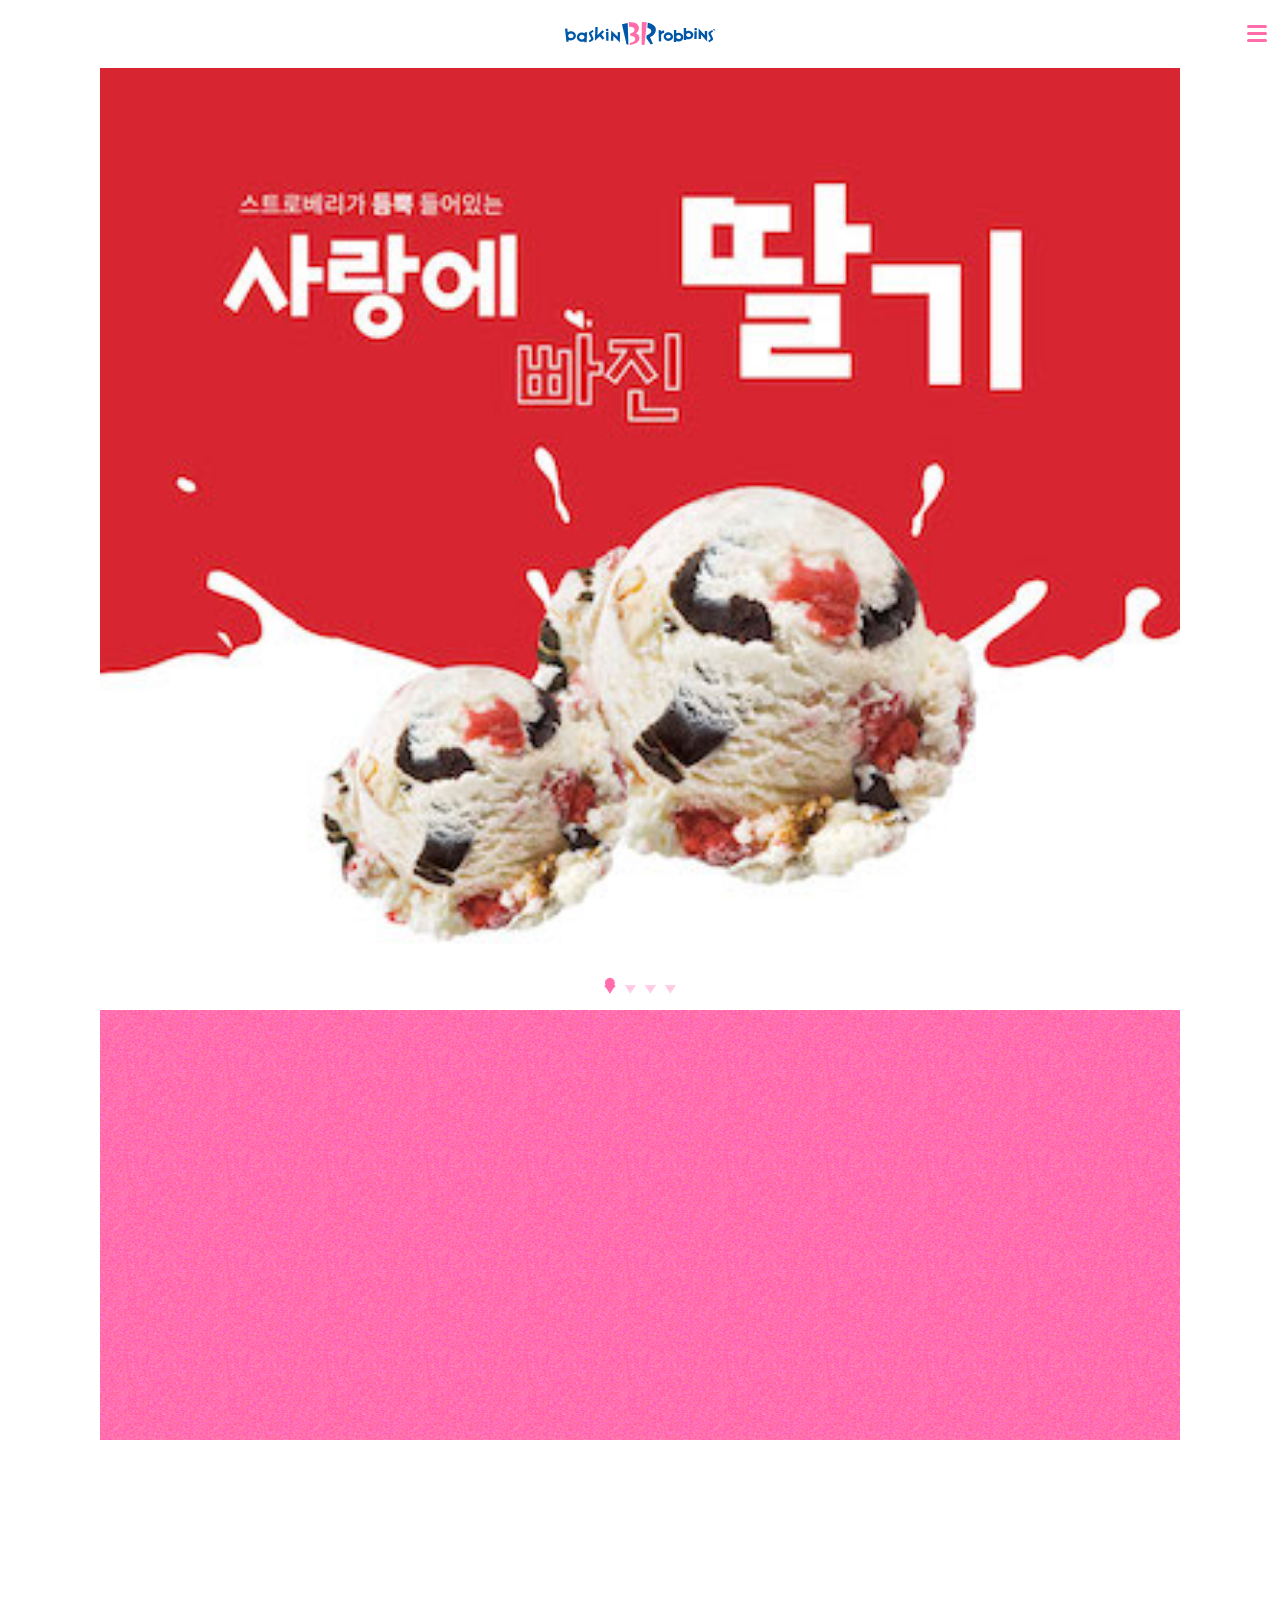
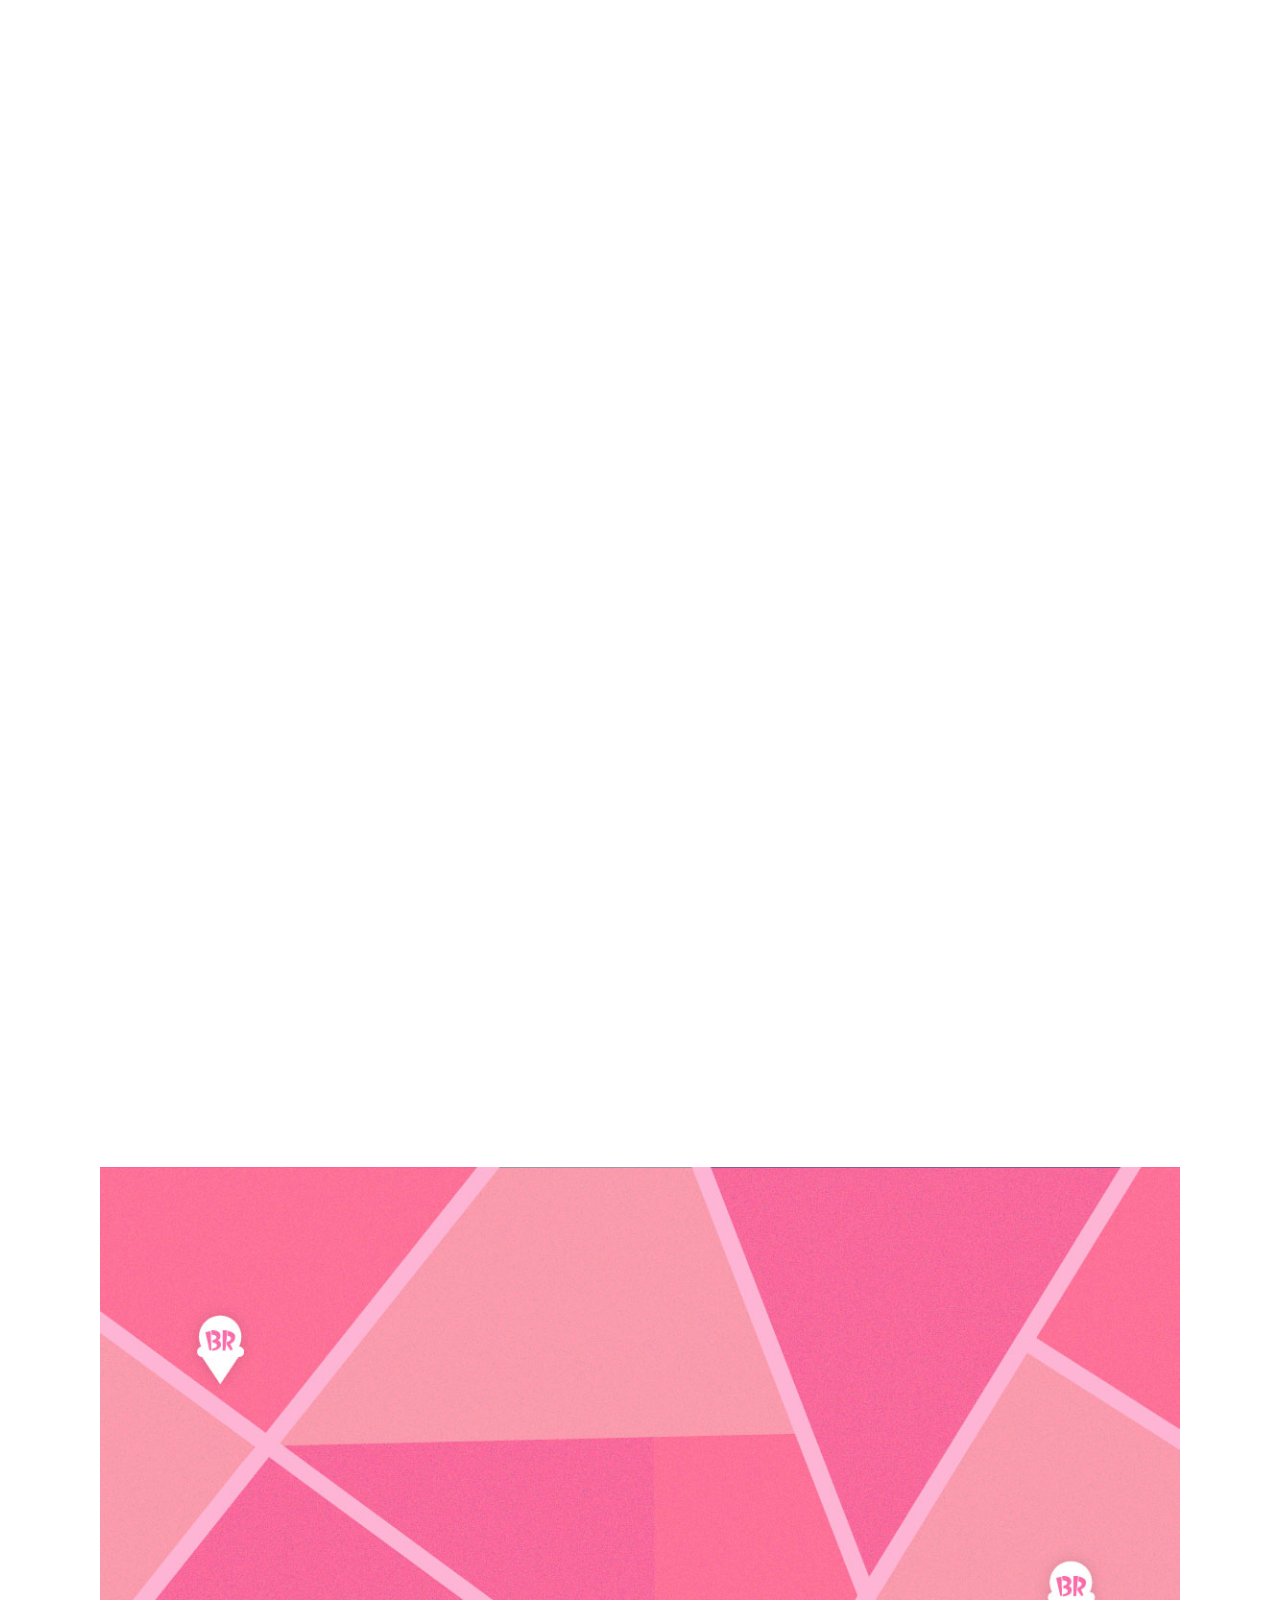
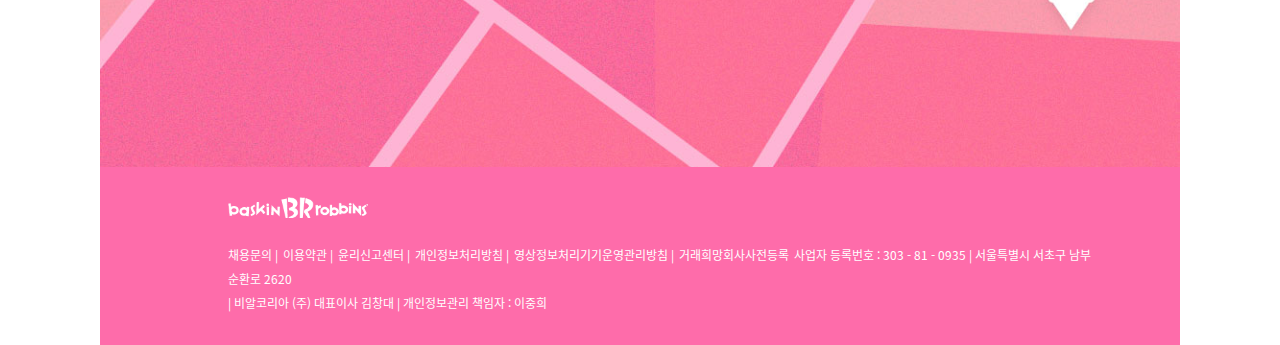
<file: index.html>
<!DOCTYPE html>
<html lang="ko">

<head>
    <meta charset="utf-8">
    <meta name="viewport"
        content="width=device-width, initial-scale=1.0, maximum-scale=1.0, minimum-scale=1.0, user-scalable=no">
    <title> 배스킨라빈스 31 </title>
    <link rel="stylesheet" href="asset/css/swiper.css">
    <link rel="stylesheet" href="asset/css/common.css">
    <link rel="stylesheet" href="asset/css/main.css">
    <link rel="icon" href="asset/images/favicon.ico">
    <script src="asset/js/jquery-1.12.4.min.js"></script>
    <script src="asset/js/swiper.min.js"></script>
    <script src="asset/js/fade.js"></script>
    <script src="asset/js/common.js"></script>
    <script src="asset/js/main.js"></script>
    <script>
        $(document).ready(function () {
            var mySwiper = new Swiper('.swiper-container', {
                // Optional parameters
                loop: true,
                pagination: {
                    el: '.swiper-pagination',
                    type: 'bullets',
                },
            })
        });
    </script>

</head>

<body>
    <div id="wrap">
        <header id="header">
            <h1 class="logo">
                <a href="index.html">
                    <img src="asset/images/common/br_logo.svg" alt="">
                </a>
            </h1>
            <button class="btn_menu">
                <span class="sr-only">메뉴 열기</span>
                <span class="line top"></span>
                <span class="line mid"></span>
                <span class="line btm"></span>
            </button>
            <nav id="gnb">

                <h2 class="sr-only">주메뉴</h2>
                <h1 class="logo">
                    <img src="asset/images/common/br_logo_white.gif" alt="">
                </h1>
                <div class="signbox">
                    <ul class="sign">
                        <li><a href="">로그인</a></li>
                        <li><a href="">회원가입</a></li>
                    </ul>
                </div>
                <ul class="gnb-txt">
                    <li>
                        <a href="">FLAVOT OF THE MONTH</a>
                    </li>
                    <li>
                        <a href="">EVENT</a>
                        <ul>
                            <li><a href="">진행중인event</a></li>
                            <li><a href="">당첨자발표</a></li>
                        </ul>
                    </li>
                    <li>

                        <a href="">MENU</a>
                        <ul>
                            <li><a href="menu/m_ice.html">아이스크림</a></li>
                            <li><a href="">케이크</a></li>
                            <li><a href="">음료</a></li>
                            <li><a href="">디저트</a></li>
                        </ul>
                    </li>
                    <li>

                        <a href="">STORE</a>
                        <ul>
                            <li><a href="">매장찾기</a></li>
                            <li><a href="">고객센터</a></li>
                        </ul>
                    </li>
                    <li>

                        <a href="">ABOUT</a>
                        <ul>
                            <li><a href="">공지사항</a></li>
                            <li>
                                <a href="">회사소개</a>
                                <ul>
                                    <li><a href="">회사소개</a></li>
                                    <li><a href="">회사연혁</a></li>
                                    <li><a href="about/a_history.html">our story</a></li>
                                </ul>
                            </li>
                            <li><a href="">채용정보</a></li>
                            <li><a href="">점포개설문의</a></li>
                            <li>
                                <a href="">CONTECT US</a>
                                <ul>
                                    <li><a href="">고객센터</a></li>
                                    <li><a href="">자주묻는질문</a></li>
                                </ul>
                            </li>
                        </ul>
                    </li>
                </ul>
            </nav>

        </header>
        <section id="article">
            <h2 class="sr-only">메인 본문</h2>
            <article class="slider" title="test">
                <div class="swiper-container">
                    <!-- Additional required wrapper -->
                    <div class="swiper-wrapper">
                        <!-- Slides -->
                        <div class="swiper-slide"><img src="asset/images/main/slider_01_1x.jpg" alt=""
                                srcset="asset/images/main/slider_01_2x.jpg 2x , asset/images/main/slider_01_3x.jpg 3x">
                        </div>
                        <div class="swiper-slide"><img src="asset/images/main/slider_01_1x.jpg" alt=""
                                srcset="asset/images/main/slider_01_2x.jpg 2x , asset/images/main/slider_01_3x.jpg 3x">
                        </div>
                        <div class="swiper-slide"><img src="asset/images/main/slider_01_1x.jpg" alt=""
                                srcset="asset/images/main/slider_01_2x.jpg 2x , asset/images/main/slider_01_3x.jpg 3x">
                        </div>
                        <div class="swiper-slide"><img src="asset/images/main/slider_01_1x.jpg" alt=""
                                srcset="asset/images/main/slider_01_2x.jpg 2x , asset/images/main/slider_01_3x.jpg 3x">
                        </div>
                    </div>
                    <!-- If we need pagination -->
                    <div class="swiper-pagination"> </div>
                </div>
            </article>
            <article class="search">
                <h3>
                    <div>
                        <span class="seh_1">생각나는</span>
                        <span class="seh_2">아이스크림</span>
                    </div>
                    <span class="seh_3">PICK</span>
                </h3>
                <p>지금바로 <span>생각</span>나는 , <span>먹고</span>싶은 <br><span>아이스크림 태그</span>를 눌러주세요!</p>
                <div class="searchbar">
                    <span></span>
                    <a href=""><img src="asset/images/main/search_icon.gif" alt=""></a>
                </div>
                <div class="searchtag">
                    <ul>
                        <li><button type="button" data-href="m_ice.html">#달콤한</button></li>
                        <li><button type="button" data-href="m_ice02.html">#담백한</button></li>
                        <li><button type="button" data-href="m_ice03.html">#상큼한</button></li>
                        <li><button type="button" data-href="m_ice04.html">#쌉싸름한 </button></li>
                        <li><button type="button" data-href="m_ice05.html">#풍부한</button></li>
                    </ul>
                </div>
            </article>
            <article class="delivery clearfix">
                <h3>DELIVERY</h3>
                <strong>내손안의 배스킨라빈스!</strong>
                <p> 이제 모바일에서 빠르고 간편하게 주문해보세요!</p>
                <ul>
                    <li><a href=""><img src="asset/images/main/devl_01_1x.jpg" alt=""
                                srcset="asset/images/main/devl_01_2x.jpg 2x, asset/images/main/devl_01_3x.jpg 3x"></a>
                    </li>
                    <li><a href=""><img src="asset/images/main/devl_02_1x.jpg" alt=""
                                srcset="asset/images/main/devl_02_2x.jpg 2x,asset/images/main/devl_02_3x.jpg 3x"></a>
                    </li>
                    <li><a href=""><img src="asset/images/main/devl_03_1x.jpg" alt=""
                                srcset="asset/images/main/devl_03_2x.jpg 2x ,asset/images/main/devl_03_3x.jpg 3x"></a>
                    </li>
                    <li><a href=""><img src="asset/images/main/devl_04_1x.jpg" alt=""
                                srcset="asset/images/main/devl_04_2x.jpg 2x, asset/images/main/devl_04_3x.jpg 3x"></a>
                    </li>
                </ul>
            </article>
            <article class="map">
                <h3>
                    <img src="asset/images/main/map_txt.png" alt="">
                </h3>
                <a href=""><span>배스킨라빈스</span> 찾으러가기</a>
            </article>
        </section>
        <footer id="footer">
            <a href=""><img src="asset/images/common/footer_logo.png" alt=""></a>
            <div class="ft_left">
                <ul>
                    <li><a href="">채용문의 |</a></li>
                    <li><a href="">이용약관 |</a></li>
                    <li><a href="">윤리신고센터 |</a></li>
                    <li><a href="">개인정보처리방침 |</a></li>
                    <li><a href="">영상정보처리기기운영관리방침 |</a></li>
                    <li><a href="">거래희망회사사전등록</a></li>
                </ul>
                <address>
                    사업자 등록번호 : 303 - 81 - 0935 |
                    서울특별시 서초구 남부순환로 2620<br>
                    | 비알코리아 (주) 대표이사 김창대 |
                    개인정보관리 책임자 : 이중희
                </address>
            </div>
        </footer>
    </div>
</body>

</html>
</file>
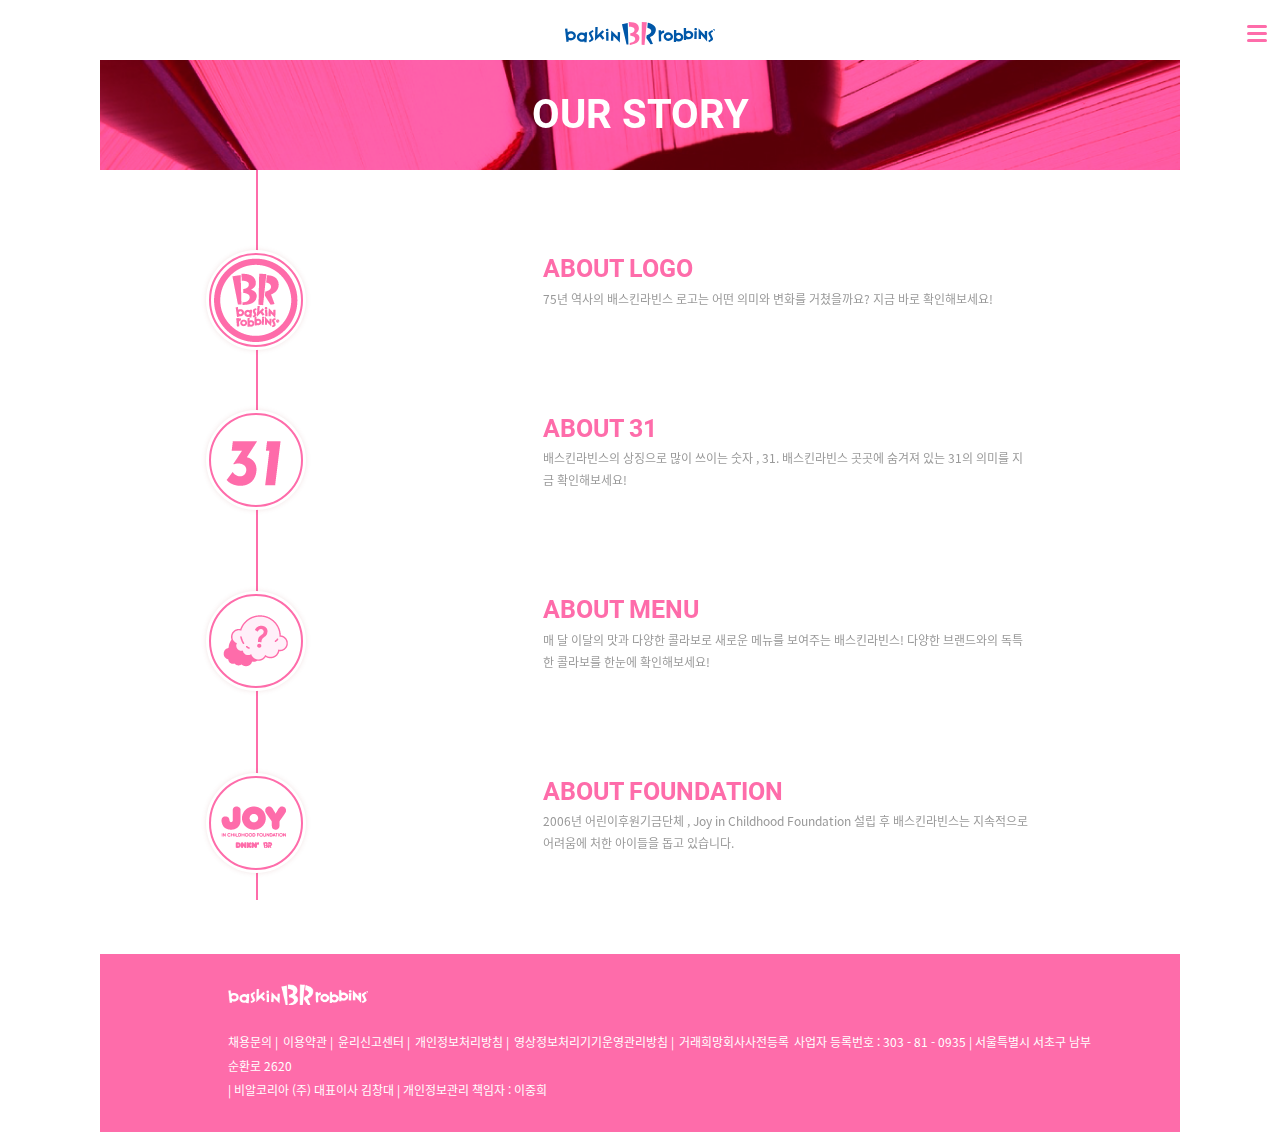
<file: about/a_history.html>
<!DOCTYPE html>
<html lang="ko">
<head>
    <meta charset="utf-8">
    <meta name="viewport" content="width=device-width, initial-scale=1.0, maximum-scale=1.0, minimum-scale=1.0, user-scalable=no">
    <title> our story : about : 배스킨라빈스 31 </title>
    <link rel="stylesheet" href="../asset/css/swiper.css">
    <link rel="stylesheet" href="../asset/css/common.css">
    <link rel="stylesheet" href="../asset/css/main.css">
    <link rel="icon" href="../asset/images/favicon.ico">

    <script src="../asset/js/jquery-1.12.4.min.js"></script>
    <script src="../asset/js/swiper.min.js"></script>
    <script src="../asset/js/common.js"></script>
   <script src="../asset/js/main.js"></script>
</head>
<body>
    <div id="wrap">
        <header id="header">
            <h1 class="logo">
                <a href="../index.html">
                    <img src="../asset/images/common/br_logo.svg" alt="">
                </a>
            </h1>
            <button class="btn_menu">
                    <span class="sr-only">메뉴 열기</span>
                    <span class="line top"></span>
                    <span class="line mid"></span>
                    <span class="line btm"></span>
             </button>
             <nav id="gnb">
                 <h2 class="sr-only">주메뉴</h2>
                 <h1 class="logo">
                     <img src="../asset/images/common/br_logo_white.gif" alt="">
                 </h1>
                 <div class="signbox">
                     <ul class="sign">
                         <li><a href="">로그인</a></li>
                         <li><a href="">회원가입</a></li>
                     </ul>
                 </div>
                 <ul class="gnb-txt">
                     <li>
                         <a href="">FLAVOT OF THE MONTH</a>
                     </li>
                     <li>
                         <a href="">EVENT</a>
                         <ul>
                             <li><a href="">진행중인event</a></li>
                             <li><a href="">당첨자발표</a></li>
                         </ul>
                     </li>
                     <li>
                                 
                         <a href="">MENU</a>
                         <ul>
                             <li><a href="../menu/m_ice.html">아이스크림</a></li>
                             <li><a href="">케이크</a></li>
                             <li><a href="">음료</a></li>
                             <li><a href="">디저트</a></li>
                         </ul>
                     </li>
                     <li>
                         <a href="">STORE</a>
                         <ul>
                             <li><a href="">매장찾기</a></li>
                             <li><a href="">고객센터</a></li>
                         </ul>
                     </li>
                     <li>
                         <a href="">ABOUT</a>
                         <ul>
                             <li><a href="">공지사항</a></li>
                             <li>
                                 <a href="">회사소개</a>
                                   <ul>
                                       <li><a href="">회사소개</a></li>
                                       <li><a href="">회사연혁</a></li>
                                       <li><a href="a_history.html">our story</a></li>
                                   </ul>         
                            </li>
                             <li><a href="">채용정보</a></li>
                             <li><a href="">점포개설문의</a></li>
                             <li>
                                 <a href="">CONTECT US</a>
                                 <ul>   
                                     <li><a href="">고객센터</a></li>
                                     <li><a href="">자주묻는질문</a></li>
                                 </ul>
                            </li>
                         </ul>
                     </li>
                 </ul>
             </nav>
        </header>
        <section id="article1">
                <div class="sub_tit_box_h">
                        <h3>OUR STORY</h3>
               </div>
               <div class="v_line"></div>
               <div class="timeline_box">
                   <ul>
                       <li>
                           <button class="story_img"></button>
                           <div class="txt-box">
                               <h5>ABOUT LOGO</h5>
                                <span>75년 역사의 배스킨라빈스 로고는 어떤 의미와 변화를 거쳤을까요?
                                지금 바로 확인해보세요!</span>
                           </div>
                           <div class="scroll_box">
                            <div class="swiper-container">
                                <div class="swiper-wrapper">
                                    <!-- Slides -->
                                    <div class="swiper-slide">
                                        <img src="../asset/images/a_history/btn_1_1_1_1x.png" alt="" srcset="../asset/images/a_history/btn_1_1_1_2x.png 2x , ../asset/images/a_history/btn_1_1_1_3x.png 3x">
                                    </div>
                                    <div class="swiper-slide">
                                        <img src="../asset/images/a_history/btn_1_1_2_1x.png" alt="" srcset="../asset/images/a_history/btn_1_1_2_2x.png 2x , ../asset/images/a_history/btn_1_1_2_3x.png 3x">
                                    </div>
                                    <div class="swiper-slide">
                                        <img src="../asset/images/a_history/btn_1_1_3_1x.png" alt="" srcset="../asset/images/a_history/btn_1_1_3_2x.png 2x , ../asset/images/a_history/btn_1_1_3_3x.png 3x">
                                    </div>
                                </div>
                                <div class="swiper-button-prev"></div>
                                <div class="swiper-button-next"></div>
                            </div>
                            <p>창립자인 버튼 배스킨(Burton Baskin)과 어니 라빈스(Irvine Robbins)의 이름을 브랜드화 한 것으로,
                                31은 한 달 내내 매일 한 가지씩 먹을 수 있는 31가지의 다양한 아이스크림을 갖추었다는 의미를 담고 있습니다. 
                                배스킨라빈스의 로고는 아이스크림이 주는 행복이 느껴지도록 밝고 즐거운 컬러로 구성되었습니다.</p>
                           </div>
                       </li>
                       <li>
                           <button class="story_img"></button>
                           <div class="txt-box">
                               <h5>ABOUT 31</h5>
                                <span>
                                배스킨라빈스의 상징으로 많이 쓰이는 숫자 , 31.
                                배스킨라빈스 곳곳에 숨겨져 있는 31의 의미를 지금 확인해보세요!</span>
                           </div>
                           <div class="scroll_box">
                               <img src="../asset/images/a_history/btn_2_1x.jpg" alt="" srcset="../asset/images/a_history/btn_2_2x.jpg 2x ,../asset/images/a_history/btn_2_3x.jpg 3x">
                               <p>
                                 31DAYS!
                                 31일동안 매일 다른 맛을 즐길 수 있는 배스킨라빈스!
                                 돌아오는 31일은 5가지 맛을 즐길 수 있는 패밀리 사이즈를 6가지 맛,하프갤런으로 무료 SIZE UP!
                                 해피포인트 적립 시 최대 3100점 추가 적립가능한 31일을 기억해주세요!

                               </p>
                           </div>
                       </li>
                       <li>
                           <button class="story_img"></button>
                           <div class="txt-box">
                               <h5>ABOUT MENU</h5>
                                <span>
                                매 달 이달의 맛과 다양한 콜라보로 새로운 메뉴를 보여주는 배스킨라빈스!
                                다양한 브랜드와의 독특한 콜라보를 한눈에 확인해보세요!</span>
                           </div>
                           <div class="scroll_box">
                                <div class="swiper-container">
                                        <div class="swiper-wrapper">
                                            <!-- Slides -->
                                            <div class="swiper-slide">
                                                <img src="../asset/images/a_history/btn_3_1_1x.jpeg" alt="" srcset="../asset/images/a_history/btn_3_1_2x.jpeg 2x">
                                                <p>
                                                    2019년 5월 이달의 맛 이였던 카라멜땅콩! 달짝지근한 카라멜과 담백고소한 땅콩, 그리고 시원한 아이스크림의 조화!
                                                </p>
                                            </div>
                                            <div class="swiper-slide">
                                                    <img src="../asset/images/a_history/btn_3_1_1x.jpg" alt="">
                                                    <p>
                                                       쫄깃한 떡과 담백고소한 쌀의 조화 쌀떡궁합!이천쌀과 쫄깃한 떡, 그리고 고소한 콩고물이 듬뿍 들어간 9월의 이달의 맛!
                                                    </p>
                                                </div>
                                        </div>
                                        <div class="swiper-button-prev"></div>
                                        <div class="swiper-button-next"></div>
                                    </div>
                           </div>
                       </li>
                       <li>
                           <button class="story_img"></button>
                           <div class="txt-box">
                               <h5>ABOUT FOUNDATION</h5>
                                <span>
                                2006년 어린이후원기금단체 , Joy in Childhood Foundation  설립 후
                                배스킨라빈스는 지속적으로 어려움에 처한 아이들을 돕고 있습니다.</span>
                           </div>
                           <div class="scroll_box">
                               <img src="../asset/images/a_history/btn_3_1x.jpg" alt="" srcset="../asset/images/a_history/btn_3_2x.jpg 2x ,../asset/images/a_history/btn_3_3x.jpg 3x">
                               <p>
                                    2006년에 설립된 Joy in Childhood Foundation은 Dunkin'이 운영하는 독립적인 조직으로 주 목적은 굶주림이나 질병과 싸우는 아이들에게 어린 시절의 단순한 즐거움을 주는것입니다.
                                    우리 단체는 지역의 복지가 아이들에게 가장 밀접한 관계가 있다고 생각하였으며 , 이에 지역 모금과 자원봉사 행사를 조직하고 지역 보조금을 지급하는 등의 활동을 통해 아이들에게 즐거움과 도움을 주고 있습니다.</p>
                           </div>
                       </li>
                   </ul>
               </div>
           </section>
           <footer id="footer">
            <a href=""><img src="../asset/images/common/footer_logo.png" alt=""></a>
            <div class="ft_left">
                <ul>
                    <li><a href="">채용문의 |</a></li>
                    <li><a href="">이용약관 |</a></li>
                    <li><a href="">윤리신고센터 |</a></li>
                    <li><a href="">개인정보처리방침 |</a></li>
                    <li><a href="">영상정보처리기기운영관리방침 |</a></li>
                    <li><a href="">거래희망회사사전등록</a></li>
                </ul>
                <address>
                    사업자 등록번호 : 303 - 81 - 0935 |
                    서울특별시 서초구 남부순환로 2620<br>
                    | 비알코리아 (주) 대표이사 김창대 |
                    개인정보관리 책임자 : 이중희
                </address>
            </div>
        </footer>
    </div>
</body>
</html>
</file>
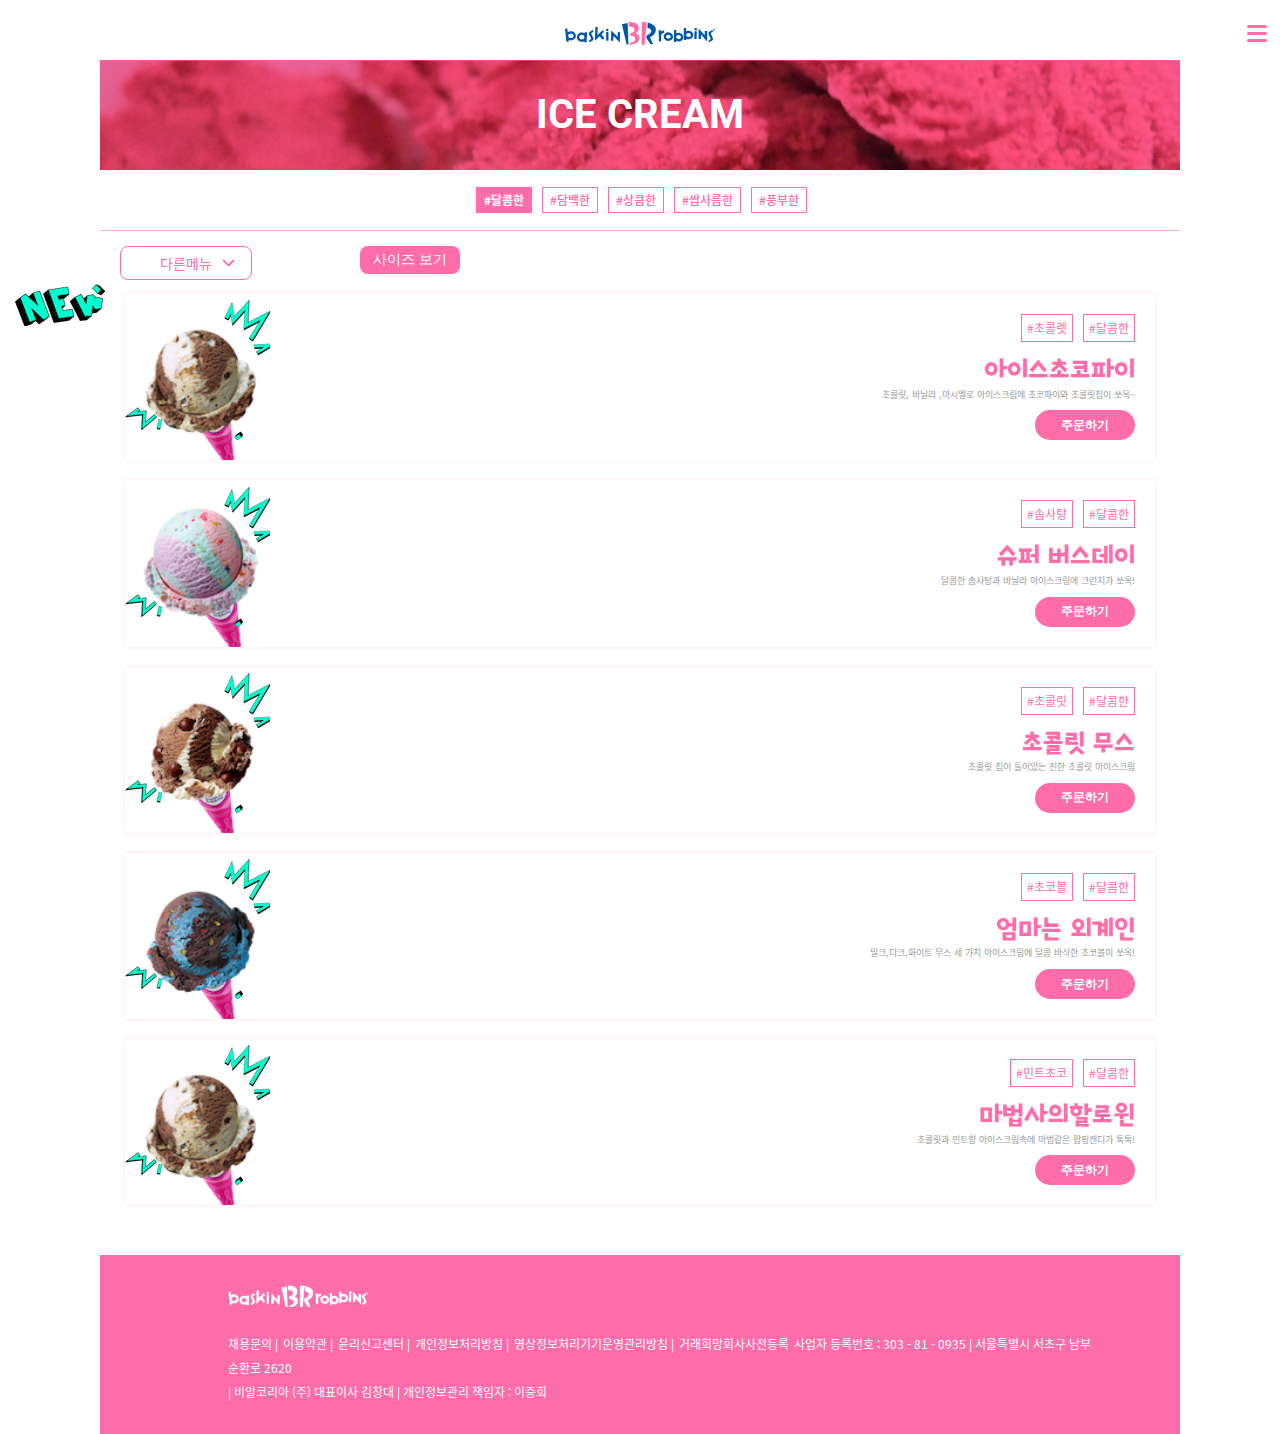
<file: menu/m_ice.html>
<!DOCTYPE html>
<html lang="ko">
<head>
    <meta charset="utf-8">
    <meta name="viewport" content="width=device-width, initial-scale=1.0, maximum-scale=1.0, minimum-scale=1.0, user-scalable=no">
    <title>아이스크림 : 메뉴 : 배스킨라빈스 31 </title>
    <link rel="stylesheet" href="../asset/css/swiper.css">
    <link rel="stylesheet" href="../asset/css/common.css">
    <link rel="stylesheet" href="../asset/css/main.css">
    <link rel="icon" href="../asset/images/favicon.ico">
    <script src="../asset/js/jquery-1.12.4.min.js"></script>
    <script src="../asset/js/swiper.min.js"></script>
    <script src="../asset/js/common.js"></script>
    <script src="../asset/js/main.js"></script>  
</head>
<body>
    <div id="wrap">
        <header id="header">
            <h1 class="logo">
                <a href="../index.html">
                    <img src="../asset/images/common/br_logo.svg" alt="">
                </a>
            </h1>
            <button class="btn_menu">
                    <span class="sr-only">메뉴 열기</span>
                    <span class="line top"></span>
                    <span class="line mid"></span>
                    <span class="line btm"></span>
             </button>
             <nav id="gnb">
                 
                 <h2 class="sr-only">주메뉴</h2>
                 <h1 class="logo">
                     <img src="../asset/images/common/br_logo_white.gif" alt="">
                 </h1>
                 <div class="signbox">
                     <ul class="sign">
                         <li><a href="">로그인</a></li>
                         <li><a href="">회원가입</a></li>
                     </ul>
                 </div>
                 <ul class="gnb-txt">
                     <li>
                         <a href="">FLAVOT OF THE MONTH</a>
                     </li>
                     <li>
                         <a href="">EVENT</a>
                         <ul>
                             <li><a href="">진행중인event</a></li>
                             <li><a href="">당첨자발표</a></li>
                         </ul>
                     </li>
                     <li>
                                 
                         <a href="">MENU</a>
                         <ul>
                             <li><a href="m_ice.html">아이스크림</a></li>
                             <li><a href="">케이크</a></li>
                             <li><a href="">음료</a></li>
                             <li><a href="">디저트</a></li>
                         </ul>
                     </li>
                     <li>
                              
                         <a href="">STORE</a>
                         <ul>
                             <li><a href="">매장찾기</a></li>
                             <li><a href="">고객센터</a></li>
                         </ul>
                     </li>
                     <li>
                                    
                         <a href="">ABOUT</a>
                         <ul>
                             <li><a href="">공지사항</a></li>
                             <li>
                                 <a href="">회사소개</a>
                                   <ul>
                                       <li><a href="">회사소개</a></li>
                                       <li><a href="">회사연혁</a></li>
                                       <li><a href="../about/a_history.html">our story</a></li>
                                   </ul>         
                            </li>
                             <li><a href="">채용정보</a></li>
                             <li><a href="">점포개설문의</a></li>
                             <li>
                                 <a href="">CONTECT US</a>
                                 <ul>   
                                     <li><a href="">고객센터</a></li>
                                     <li><a href="">자주묻는질문</a></li>
                                 </ul>
                            </li>
                         </ul>
                     </li>
                 </ul>
             </nav>

        </header>
        <section id="article1">
            <div class="sub_tit_box">
                <h3>ICE CREAM</h3>
            </div>
            <div class="ice_button">
                <ul>
                    <li><a href="../menu/m_ice.html" class="selected">#달콤한</a></li>
                    <li><a href="../menu/m_ice02.html">#담백한</a></li>
                    <li><a href="../menu/m_ice03.html">#상큼한</a></li>
                    <li><a href="../menu/m_ice04.html">#쌉사름한</a></li>
                    <li><a href="../menu/m_ice05.html">#풍부한</a></li>
                </ul>
            </div>
            <div class="ot_menu">
                <a href=""><span>다른메뉴</span></a>
                <ul>
                    <li><a href="">케이크</a></li>
                    <li><a href="">음료</a></li>
                    <li><a href="">디저트</a></li>
                </ul>
                <button>사이즈 보기</button>
            </div>
            <div class="menu_wrap">
                <ul>
                    <img src="../asset/images/m_ice/deco_new_2x.png" alt="" class="new">
                    <li>
                        <div class="menubox">
                           <img src="../asset/images/m_ice/ice_1_1_1x.png" alt="" srcset="../asset/images/m_ice/ice_1_1_2x.png 2x ,../asset/images/m_ice/ice_1_1_3x.png 3x ">
                           <div class="f_r_txt">
                               <ul>
                                   <li>#달콤한</li>
                                   <li>#초콜렛</li>
                               </ul>
                               <h4> 아이스초코파이</h4>
                               <span>초콜릿, 바닐라 ,마시멜로 아이스크림에 초코파이와 초콜릿칩이 쏘옥~</span>
                               <button type="button">주문하기</button>
                           </div>
                           <div class="cashbox">
                            <button>
                                <span class="line top"></span>
                                <span class="line btm"></span>
                            </button>
                            <ul>
                                <li><a href="">해피오더 딜리버리</a></li>
                                <li><a href="" class="c_y">카카오톡</a></li>
                                <li><a href="" class="c_m">배달의 민족</a></li>
                                <li><a href="" class="c_r">요기요</a></li>
                            </ul>
                        </div>
                        </div>
                    </li>
                    <li>
                        <div class="menubox">
                           <img src="../asset/images/m_ice/ice_1_2_1x.png" alt="" srcset="../asset/images/m_ice/ice_1_2_2x.png 2x ,../asset/images/m_ice/ice_1_2_3x.png 3x ">
                           <div class="f_r_txt">
                               <ul>
                                   <li>#달콤한</li>
                                   <li>#솜사탕</li>
                               </ul>
                               <h4>슈퍼 버스데이</h4>
                               <span>달콤한 솜사탕과 바닐라 아이스크림에 크런치가 쏘옥!</span>
                               <button type="button">주문하기</button>
                           </div>
                           <div class="cashbox">
                            <button>
                                <span class="line top"></span>
                                <span class="line btm"></span>
                            </button>
                            <ul>
                                <li><a href="">해피오더 딜리버리</a></li>
                                <li><a href="" class="c_y">카카오톡</a></li>
                                <li><a href="" class="c_m">배달의 민족</a></li>
                                <li><a href="" class="c_r">요기요</a></li>
                            </ul>
                        </div>
                        </div>
                    </li>
                    <li>
                        <div class="menubox">
                           <img src="../asset/images/m_ice/ice_1_4_1x.png" alt="" srcset="../asset/images/m_ice/ice_1_4_2x.png 2x ,../asset/images/m_ice/ice_1_4_3x.png 3x ">
                           <div class="f_r_txt">
                               <ul>
                                   <li>#달콤한</li>
                                   <li>#초콜릿</li>
                               </ul>
                               <h4>초콜릿 무스</h4>
                               <span>
                                    초콜릿 칩이 들어있는 진한 초콜릿 아이스크림</span>
                               <button type="button">주문하기</button>
                           </div>
                           <div class="cashbox">
                            <button>
                                <span class="line top"></span>
                                <span class="line btm"></span>
                            </button>
                            <ul>
                                <li><a href="">해피오더 딜리버리</a></li>
                                <li><a href="" class="c_y">카카오톡</a></li>
                                <li><a href="" class="c_m">배달의 민족</a></li>
                                <li><a href="" class="c_r">요기요</a></li>
                            </ul>
                        </div>
                        </div>
                    </li>
                    <li>
                        <div class="menubox">
                           <img src="../asset/images/m_ice/ice_1_5_1x.png" alt="" srcset="../asset/images/m_ice/ice_1_5_2x.png 2x ,../asset/images/m_ice/ice_1_5_3x.png 3x ">
                           <div class="f_r_txt">
                               <ul>
                                   <li>#달콤한</li>
                                   <li>#초코볼</li>
                               </ul>
                               <h4>엄마는 외계인</h4>
                               <span>
                                밀크,다크,화이트 무스 세 가지 아이스크림에 달콤 바삭한 초코볼이 쏘옥!</span>
                               <button type="button">주문하기</button>
                           </div>
                           <div class="cashbox">
                            <button>
                                <span class="line top"></span>
                                <span class="line btm"></span>
                            </button>
                            <ul>
                                <li><a href="">해피오더 딜리버리</a></li>
                                <li><a href="" class="c_y">카카오톡</a></li>
                                <li><a href="" class="c_m">배달의 민족</a></li>
                                <li><a href="" class="c_r">요기요</a></li>
                            </ul>
                        </div>
                        </div>
                    </li>
                    <li>
                         <div class="menubox">
                            <img src="../asset/images/m_ice/ice_1_1_1x.png" alt="" srcset="../asset/images/m_ice/ice_1_1_2x.png 2x ,../asset/images/m_ice/ice_1_1_3x.png 3x ">
                            <div class="f_r_txt">
                                <ul>
                                    <li>#달콤한</li>
                                    <li>#민트초코</li>
                                </ul>
                                <h4>마법사의할로윈</h4>
                                <span>
                                    초콜릿과 민트향 아이스크림속에 마법같은 팝핑캔디가 톡톡!</span>
                                <button type="button">주문하기</button>
                            </div>
                            <div class="cashbox">
                                <button>
                                    <span class="line top"></span>
                                    <span class="line btm"></span>
                                </button>
                                <ul>
                                    <li><a href="">해피오더 딜리버리</a></li>
                                    <li><a href="" class="c_y">카카오톡</a></li>
                                    <li><a href="" class="c_m">배달의 민족</a></li>
                                    <li><a href="" class="c_r">요기요</a></li>
                                </ul>
                            </div>
                         </div>
                     </li>
                </ul>
            </div>
        </section>
        <footer id="footer">
            <a href=""><img src="../asset/images/common/footer_logo.png" alt=""></a>
            <div class="ft_left">
                <ul>
                    <li><a href="">채용문의 |</a></li>
                    <li><a href="">이용약관 |</a></li>
                    <li><a href="">윤리신고센터 |</a></li>
                    <li><a href="">개인정보처리방침 |</a></li>
                    <li><a href="">영상정보처리기기운영관리방침 |</a></li>
                    <li><a href="">거래희망회사사전등록</a></li>
                </ul>
                <address>
                    사업자 등록번호 : 303 - 81 - 0935 |
                    서울특별시 서초구 남부순환로 2620<br>
                    | 비알코리아 (주) 대표이사 김창대 |
                    개인정보관리 책임자 : 이중희
                </address>
            </div>
        </footer>
    </div>
</body>
</html>
</file>
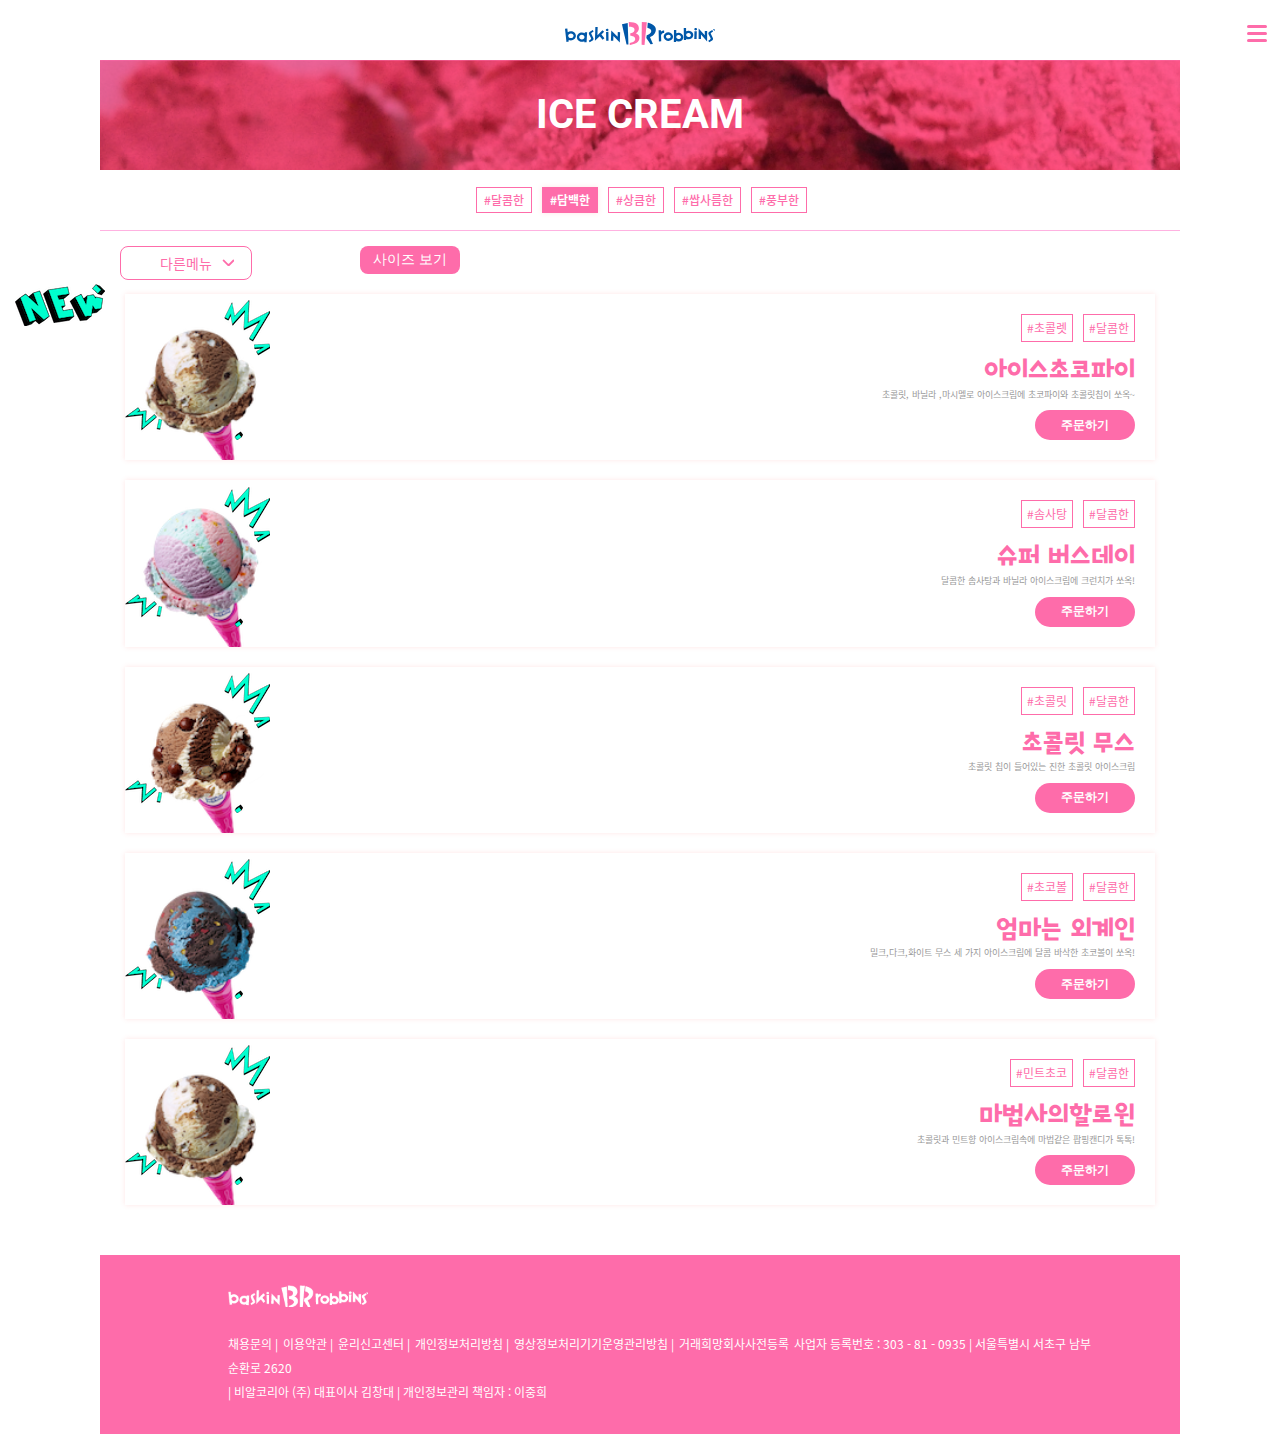
<file: menu/m_ice02.html>
<!DOCTYPE html>
<html lang="ko">
<head>
    <meta charset="utf-8">
    <meta name="viewport" content="width=device-width, initial-scale=1.0, maximum-scale=1.0, minimum-scale=1.0, user-scalable=no">
    <title>아이스크림 : 메뉴 : 배스킨라빈스 31 </title>
    <link rel="stylesheet" href="../asset/css/swiper.css">
    <link rel="stylesheet" href="../asset/css/common.css">
    <link rel="stylesheet" href="../asset/css/main.css">
    <link rel="icon" href="../asset/images/favicon.ico">
    <script src="../asset/js/jquery-1.12.4.min.js"></script>
    <script src="../asset/js/swiper.min.js"></script>
    <script src="../asset/js/common.js"></script>
    <script src="../asset/js/main.js"></script>
</head>
<body>
    <div id="wrap">
        <header id="header">
            <h1 class="logo">
                <a href="../index.html">
                    <img src="../asset/images/common/br_logo.svg" alt="">
                </a>
            </h1>
            <button class="btn_menu">
                    <span class="sr-only">메뉴 열기</span>
                    <span class="line top"></span>
                    <span class="line mid"></span>
                    <span class="line btm"></span>
             </button>
             <nav id="gnb">
                 
                 <h2 class="sr-only">주메뉴</h2>
                 <h1 class="logo">
                     <img src="../asset/images/common/br_logo_white.gif" alt="">
                 </h1>
                 <div class="signbox">
                     <ul class="sign">
                         <li><a href="">로그인</a></li>
                         <li><a href="">회원가입</a></li>
                     </ul>
                 </div>
                 <ul class="gnb-txt">
                     <li>
                         <a href="">FLAVOT OF THE MONTH</a>
                     </li>
                     <li>
                         <a href="">EVENT</a>
                         <ul>
                             <li><a href="">진행중인event</a></li>
                             <li><a href="">당첨자발표</a></li>
                         </ul>
                     </li>
                     <li>
                                 
                         <a href="">MENU</a>
                         <ul>
                             <li><a href="m_ice.html">아이스크림</a></li>
                             <li><a href="">케이크</a></li>
                             <li><a href="">음료</a></li>
                             <li><a href="">디저트</a></li>
                         </ul>
                     </li>
                     <li>
                              
                         <a href="">STORE</a>
                         <ul>
                             <li><a href="">매장찾기</a></li>
                             <li><a href="">고객센터</a></li>
                         </ul>
                     </li>
                     <li>
                                    
                         <a href="">ABOUT</a>
                         <ul>
                             <li><a href="">공지사항</a></li>
                             <li>
                                 <a href="">회사소개</a>
                                   <ul>
                                       <li><a href="">회사소개</a></li>
                                       <li><a href="">회사연혁</a></li>
                                       <li><a href="../about/a_history.html">our story</a></li>
                                   </ul>         
                            </li>
                             <li><a href="">채용정보</a></li>
                             <li><a href="">점포개설문의</a></li>
                             <li>
                                 <a href="">CONTECT US</a>
                                 <ul>   
                                     <li><a href="">고객센터</a></li>
                                     <li><a href="">자주묻는질문</a></li>
                                 </ul>
                            </li>
                         </ul>
                     </li>
                 </ul>
             </nav>

        </header>
        <section id="article1">
            <div class="sub_tit_box">
                <h3>ICE CREAM</h3>
            </div>
            <div class="ice_button">
                <ul>
                    <li><a href="../menu/m_ice.html">#달콤한</a></li>
                    <li><a href="../menu/m_ice02.html" class="selected">#담백한</a></li>
                    <li><a href="../menu/m_ice03.html">#상큼한</a></li>
                    <li><a href="../menu/m_ice04.html">#쌉사름한</a></li>
                    <li><a href="../menu/m_ice05.html">#풍부한</a></li>
                </ul>
            </div>
            <div class="ot_menu">
                <a href=""><span>다른메뉴</span></a>
                <ul>
                    <li><a href="">케이크</a></li>
                    <li><a href="">음료</a></li>
                    <li><a href="">디저트</a></li>
                </ul>
                <button>사이즈 보기</button>
            </div>
            <div class="menu_wrap">
                <ul>
                    <img src="../asset/images/m_ice/deco_new_2x.png" alt="" class="new">
                    <li>
                        <div class="menubox">
                           <img src="../asset/images/m_ice/ice_1_1_1x.png" alt="" srcset="../asset/images/m_ice/ice_1_1_2x.png 2x ,../asset/images/m_ice/ice_1_1_3x.png 3x ">
                           <div class="f_r_txt">
                               <ul>
                                   <li>#달콤한</li>
                                   <li>#초콜렛</li>
                               </ul>
                               <h4> 아이스초코파이</h4>
                               <span>초콜릿, 바닐라 ,마시멜로 아이스크림에 초코파이와 초콜릿칩이 쏘옥~</span>
                               <button type="button">주문하기</button>
                           </div>
                           <div class="cashbox">
                            <button>
                                <span class="line top"></span>
                                <span class="line btm"></span>
                            </button>
                            <ul>
                                <li><a href="">해피오더 딜리버리</a></li>
                                <li><a href="" class="c_y">카카오톡</a></li>
                                <li><a href="" class="c_m">배달의 민족</a></li>
                                <li><a href="" class="c_r">요기요</a></li>
                            </ul>
                        </div>
                        </div>
                    </li>
                    <li>
                        <div class="menubox">
                           <img src="../asset/images/m_ice/ice_1_2_1x.png" alt="" srcset="../asset/images/m_ice/ice_1_2_2x.png 2x ,../asset/images/m_ice/ice_1_2_3x.png 3x ">
                           <div class="f_r_txt">
                               <ul>
                                   <li>#달콤한</li>
                                   <li>#솜사탕</li>
                               </ul>
                               <h4>슈퍼 버스데이</h4>
                               <span>달콤한 솜사탕과 바닐라 아이스크림에 크런치가 쏘옥!</span>
                               <button type="button">주문하기</button>
                           </div>
                           <div class="cashbox">
                            <button>
                                <span class="line top"></span>
                                <span class="line btm"></span>
                            </button>
                            <ul>
                                <li><a href="">해피오더 딜리버리</a></li>
                                <li><a href="" class="c_y">카카오톡</a></li>
                                <li><a href="" class="c_m">배달의 민족</a></li>
                                <li><a href="" class="c_r">요기요</a></li>
                            </ul>
                        </div>
                        </div>
                    </li>
                    <li>
                        <div class="menubox">
                           <img src="../asset/images/m_ice/ice_1_4_1x.png" alt="" srcset="../asset/images/m_ice/ice_1_4_2x.png 2x ,../asset/images/m_ice/ice_1_4_3x.png 3x ">
                           <div class="f_r_txt">
                               <ul>
                                   <li>#달콤한</li>
                                   <li>#초콜릿</li>
                               </ul>
                               <h4>초콜릿 무스</h4>
                               <span>
                                    초콜릿 칩이 들어있는 진한 초콜릿 아이스크림</span>
                               <button type="button">주문하기</button>
                           </div>
                           <div class="cashbox">
                            <button>
                                <span class="line top"></span>
                                <span class="line btm"></span>
                            </button>
                            <ul>
                                <li><a href="">해피오더 딜리버리</a></li>
                                <li><a href="" class="c_y">카카오톡</a></li>
                                <li><a href="" class="c_m">배달의 민족</a></li>
                                <li><a href="" class="c_r">요기요</a></li>
                            </ul>
                        </div>
                        </div>
                    </li>
                    <li>
                        <div class="menubox">
                           <img src="../asset/images/m_ice/ice_1_5_1x.png" alt="" srcset="../asset/images/m_ice/ice_1_5_2x.png 2x ,../asset/images/m_ice/ice_1_5_3x.png 3x ">
                           <div class="f_r_txt">
                               <ul>
                                   <li>#달콤한</li>
                                   <li>#초코볼</li>
                               </ul>
                               <h4>엄마는 외계인</h4>
                               <span>
                                밀크,다크,화이트 무스 세 가지 아이스크림에 달콤 바삭한 초코볼이 쏘옥!</span>
                               <button type="button">주문하기</button>
                           </div>
                           <div class="cashbox">
                            <button>
                                <span class="line top"></span>
                                <span class="line btm"></span>
                            </button>
                            <ul>
                                <li><a href="">해피오더 딜리버리</a></li>
                                <li><a href="" class="c_y">카카오톡</a></li>
                                <li><a href="" class="c_m">배달의 민족</a></li>
                                <li><a href="" class="c_r">요기요</a></li>
                            </ul>
                        </div>
                        </div>
                    </li>
                    <li>
                         <div class="menubox">
                            <img src="../asset/images/m_ice/ice_1_1_1x.png" alt="" srcset="../asset/images/m_ice/ice_1_1_2x.png 2x ,../asset/images/m_ice/ice_1_1_3x.png 3x ">
                            <div class="f_r_txt">
                                <ul>
                                    <li>#달콤한</li>
                                    <li>#민트초코</li>
                                </ul>
                                <h4>마법사의할로윈</h4>
                                <span>
                                    초콜릿과 민트향 아이스크림속에 마법같은 팝핑캔디가 톡톡!</span>
                                <button type="button">주문하기</button>
                            </div>
                            <div class="cashbox">
                                <button>
                                    <span class="line top"></span>
                                    <span class="line btm"></span>
                                </button>
                                <ul>
                                    <li><a href="">해피오더 딜리버리</a></li>
                                    <li><a href="" class="c_y">카카오톡</a></li>
                                    <li><a href="" class="c_m">배달의 민족</a></li>
                                    <li><a href="" class="c_r">요기요</a></li>
                                </ul>
                            </div>
                         </div>
                     </li>
                </ul>
            </div>
        </section>
        <footer id="footer">
            <a href=""><img src="../asset/images/common/footer_logo.png" alt=""></a>
            <div class="ft_left">
                <ul>
                    <li><a href="">채용문의 |</a></li>
                    <li><a href="">이용약관 |</a></li>
                    <li><a href="">윤리신고센터 |</a></li>
                    <li><a href="">개인정보처리방침 |</a></li>
                    <li><a href="">영상정보처리기기운영관리방침 |</a></li>
                    <li><a href="">거래희망회사사전등록</a></li>
                </ul>
                <address>
                    사업자 등록번호 : 303 - 81 - 0935 |
                    서울특별시 서초구 남부순환로 2620<br>
                    | 비알코리아 (주) 대표이사 김창대 |
                    개인정보관리 책임자 : 이중희
                </address>
            </div>
        </footer>
    </div>
</body>
</html>
</file>
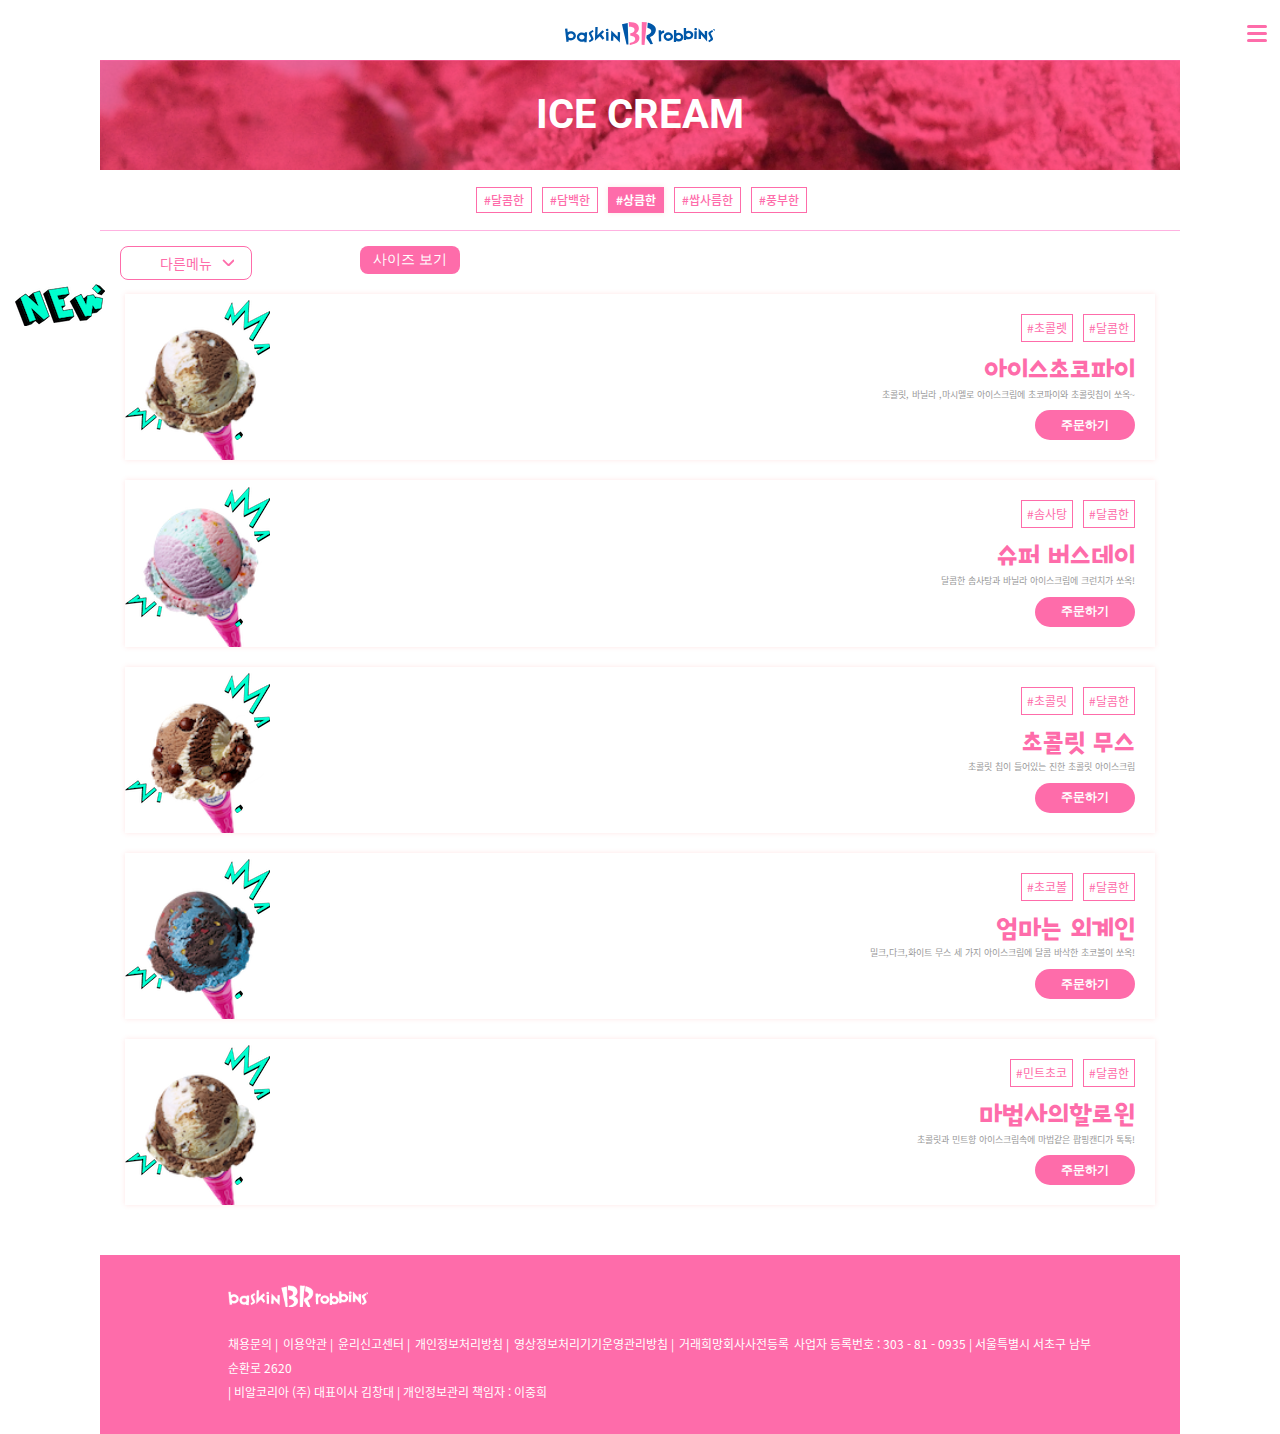
<file: menu/m_ice03.html>
<!DOCTYPE html>
<html lang="ko">
<head>
    <meta charset="utf-8">
    <meta name="viewport" content="width=device-width, initial-scale=1.0, maximum-scale=1.0, minimum-scale=1.0, user-scalable=no">
    <title>아이스크림 : 메뉴 : 배스킨라빈스 31 </title>
    <link rel="stylesheet" href="../asset/css/swiper.css">
    <link rel="stylesheet" href="../asset/css/common.css">
    <link rel="stylesheet" href="../asset/css/main.css">
    <link rel="icon" href="../asset/images/favicon.ico">
    <script src="../asset/js/jquery-1.12.4.min.js"></script>
    <script src="../asset/js/swiper.min.js"></script>
    <script src="../asset/js/common.js"></script>
    <script src="../asset/js/main.js"></script>
    
</head>
<body>
    <div id="wrap">
        <header id="header">
            <h1 class="logo">
                <a href="../index.html">
                    <img src="../asset/images/common/br_logo.svg" alt="">
                </a>
            </h1>
            <button class="btn_menu">
                    <span class="sr-only">메뉴 열기</span>
                    <span class="line top"></span>
                    <span class="line mid"></span>
                    <span class="line btm"></span>
             </button>
             <nav id="gnb">
                 
                 <h2 class="sr-only">주메뉴</h2>
                 <h1 class="logo">
                     <img src="../asset/images/common/br_logo_white.gif" alt="">
                 </h1>
                 <div class="signbox">
                     <ul class="sign">
                         <li><a href="">로그인</a></li>
                         <li><a href="">회원가입</a></li>
                     </ul>
                 </div>
                 <ul class="gnb-txt">
                     <li>
                         <a href="">FLAVOT OF THE MONTH</a>
                     </li>
                     <li>
                         <a href="">EVENT</a>
                         <ul>
                             <li><a href="">진행중인event</a></li>
                             <li><a href="">당첨자발표</a></li>
                         </ul>
                     </li>
                     <li>
                                 
                         <a href="">MENU</a>
                         <ul>
                             <li><a href="m_ice.html">아이스크림</a></li>
                             <li><a href="">케이크</a></li>
                             <li><a href="">음료</a></li>
                             <li><a href="">디저트</a></li>
                         </ul>
                     </li>
                     <li>
                              
                         <a href="">STORE</a>
                         <ul>
                             <li><a href="">매장찾기</a></li>
                             <li><a href="">고객센터</a></li>
                         </ul>
                     </li>
                     <li>
                                    
                         <a href="">ABOUT</a>
                         <ul>
                             <li><a href="">공지사항</a></li>
                             <li>
                                 <a href="">회사소개</a>
                                   <ul>
                                       <li><a href="">회사소개</a></li>
                                       <li><a href="">회사연혁</a></li>
                                       <li><a href="../about/a_history.html">our story</a></li>
                                   </ul>         
                            </li>
                             <li><a href="">채용정보</a></li>
                             <li><a href="">점포개설문의</a></li>
                             <li>
                                 <a href="">CONTECT US</a>
                                 <ul>   
                                     <li><a href="">고객센터</a></li>
                                     <li><a href="">자주묻는질문</a></li>
                                 </ul>
                            </li>
                         </ul>
                     </li>
                 </ul>
             </nav>

        </header>
        <section id="article1">
            <div class="sub_tit_box">
                <h3>ICE CREAM</h3>
            </div>
            <div class="ice_button">
                <ul>
                    <li><a href="../menu/m_ice.html">#달콤한</a></li>
                    <li><a href="../menu/m_ice02.html">#담백한</a></li>
                    <li><a href="../menu/m_ice03.html" class="selected">#상큼한</a></li>
                    <li><a href="../menu/m_ice04.html">#쌉사름한</a></li>
                    <li><a href="../menu/m_ice05.html">#풍부한</a></li>
                </ul>
            </div>
            <div class="ot_menu">
                <a href=""><span>다른메뉴</span></a>
                <ul>
                    <li><a href="">케이크</a></li>
                    <li><a href="">음료</a></li>
                    <li><a href="">디저트</a></li>
                </ul>
                <button>사이즈 보기</button>
            </div>
            <div class="menu_wrap">
                <ul>
                    <img src="../asset/images/m_ice/deco_new_2x.png" alt="" class="new">
                    <li>
                        <div class="menubox">
                           <img src="../asset/images/m_ice/ice_1_1_1x.png" alt="" srcset="../asset/images/m_ice/ice_1_1_2x.png 2x ,../asset/images/m_ice/ice_1_1_3x.png 3x ">
                           <div class="f_r_txt">
                               <ul>
                                   <li>#달콤한</li>
                                   <li>#초콜렛</li>
                               </ul>
                               <h4> 아이스초코파이</h4>
                               <span>초콜릿, 바닐라 ,마시멜로 아이스크림에 초코파이와 초콜릿칩이 쏘옥~</span>
                               <button type="button">주문하기</button>
                           </div>
                           <div class="cashbox">
                            <button>
                                <span class="line top"></span>
                                <span class="line btm"></span>
                            </button>
                            <ul>
                                <li><a href="">해피오더 딜리버리</a></li>
                                <li><a href="" class="c_y">카카오톡</a></li>
                                <li><a href="" class="c_m">배달의 민족</a></li>
                                <li><a href="" class="c_r">요기요</a></li>
                            </ul>
                        </div>
                        </div>
                    </li>
                    <li>
                        <div class="menubox">
                           <img src="../asset/images/m_ice/ice_1_2_1x.png" alt="" srcset="../asset/images/m_ice/ice_1_2_2x.png 2x ,../asset/images/m_ice/ice_1_2_3x.png 3x ">
                           <div class="f_r_txt">
                               <ul>
                                   <li>#달콤한</li>
                                   <li>#솜사탕</li>
                               </ul>
                               <h4>슈퍼 버스데이</h4>
                               <span>달콤한 솜사탕과 바닐라 아이스크림에 크런치가 쏘옥!</span>
                               <button type="button">주문하기</button>
                           </div>
                           <div class="cashbox">
                            <button>
                                <span class="line top"></span>
                                <span class="line btm"></span>
                            </button>
                            <ul>
                                <li><a href="">해피오더 딜리버리</a></li>
                                <li><a href="" class="c_y">카카오톡</a></li>
                                <li><a href="" class="c_m">배달의 민족</a></li>
                                <li><a href="" class="c_r">요기요</a></li>
                            </ul>
                        </div>
                        </div>
                    </li>
                    <li>
                        <div class="menubox">
                           <img src="../asset/images/m_ice/ice_1_4_1x.png" alt="" srcset="../asset/images/m_ice/ice_1_4_2x.png 2x ,../asset/images/m_ice/ice_1_4_3x.png 3x ">
                           <div class="f_r_txt">
                               <ul>
                                   <li>#달콤한</li>
                                   <li>#초콜릿</li>
                               </ul>
                               <h4>초콜릿 무스</h4>
                               <span>
                                    초콜릿 칩이 들어있는 진한 초콜릿 아이스크림</span>
                               <button type="button">주문하기</button>
                           </div>
                           <div class="cashbox">
                            <button>
                                <span class="line top"></span>
                                <span class="line btm"></span>
                            </button>
                            <ul>
                                <li><a href="">해피오더 딜리버리</a></li>
                                <li><a href="" class="c_y">카카오톡</a></li>
                                <li><a href="" class="c_m">배달의 민족</a></li>
                                <li><a href="" class="c_r">요기요</a></li>
                            </ul>
                        </div>
                        </div>
                    </li>
                    <li>
                        <div class="menubox">
                           <img src="../asset/images/m_ice/ice_1_5_1x.png" alt="" srcset="../asset/images/m_ice/ice_1_5_2x.png 2x ,../asset/images/m_ice/ice_1_5_3x.png 3x ">
                           <div class="f_r_txt">
                               <ul>
                                   <li>#달콤한</li>
                                   <li>#초코볼</li>
                               </ul>
                               <h4>엄마는 외계인</h4>
                               <span>
                                밀크,다크,화이트 무스 세 가지 아이스크림에 달콤 바삭한 초코볼이 쏘옥!</span>
                               <button type="button">주문하기</button>
                           </div>
                           <div class="cashbox">
                            <button>
                                <span class="line top"></span>
                                <span class="line btm"></span>
                            </button>
                            <ul>
                                <li><a href="">해피오더 딜리버리</a></li>
                                <li><a href="" class="c_y">카카오톡</a></li>
                                <li><a href="" class="c_m">배달의 민족</a></li>
                                <li><a href="" class="c_r">요기요</a></li>
                            </ul>
                        </div>
                        </div>
                    </li>
                    <li>
                         <div class="menubox">
                            <img src="../asset/images/m_ice/ice_1_1_1x.png" alt="" srcset="../asset/images/m_ice/ice_1_1_2x.png 2x ,../asset/images/m_ice/ice_1_1_3x.png 3x ">
                            <div class="f_r_txt">
                                <ul>
                                    <li>#달콤한</li>
                                    <li>#민트초코</li>
                                </ul>
                                <h4>마법사의할로윈</h4>
                                <span>
                                    초콜릿과 민트향 아이스크림속에 마법같은 팝핑캔디가 톡톡!</span>
                                <button type="button">주문하기</button>
                            </div>
                            <div class="cashbox">
                                <button>
                                    <span class="line top"></span>
                                    <span class="line btm"></span>
                                </button>
                                <ul>
                                    <li><a href="">해피오더 딜리버리</a></li>
                                    <li><a href="" class="c_y">카카오톡</a></li>
                                    <li><a href="" class="c_m">배달의 민족</a></li>
                                    <li><a href="" class="c_r">요기요</a></li>
                                </ul>
                            </div>
                         </div>
                     </li>
                </ul>
            </div>
        </section>
        <footer id="footer">
            <a href=""><img src="../asset/images/common/footer_logo.png" alt=""></a>
            <div class="ft_left">
                <ul>
                    <li><a href="">채용문의 |</a></li>
                    <li><a href="">이용약관 |</a></li>
                    <li><a href="">윤리신고센터 |</a></li>
                    <li><a href="">개인정보처리방침 |</a></li>
                    <li><a href="">영상정보처리기기운영관리방침 |</a></li>
                    <li><a href="">거래희망회사사전등록</a></li>
                </ul>
                <address>
                    사업자 등록번호 : 303 - 81 - 0935 |
                    서울특별시 서초구 남부순환로 2620<br>
                    | 비알코리아 (주) 대표이사 김창대 |
                    개인정보관리 책임자 : 이중희
                </address>
            </div>
        </footer>
    </div>
</body>
</html>
</file>
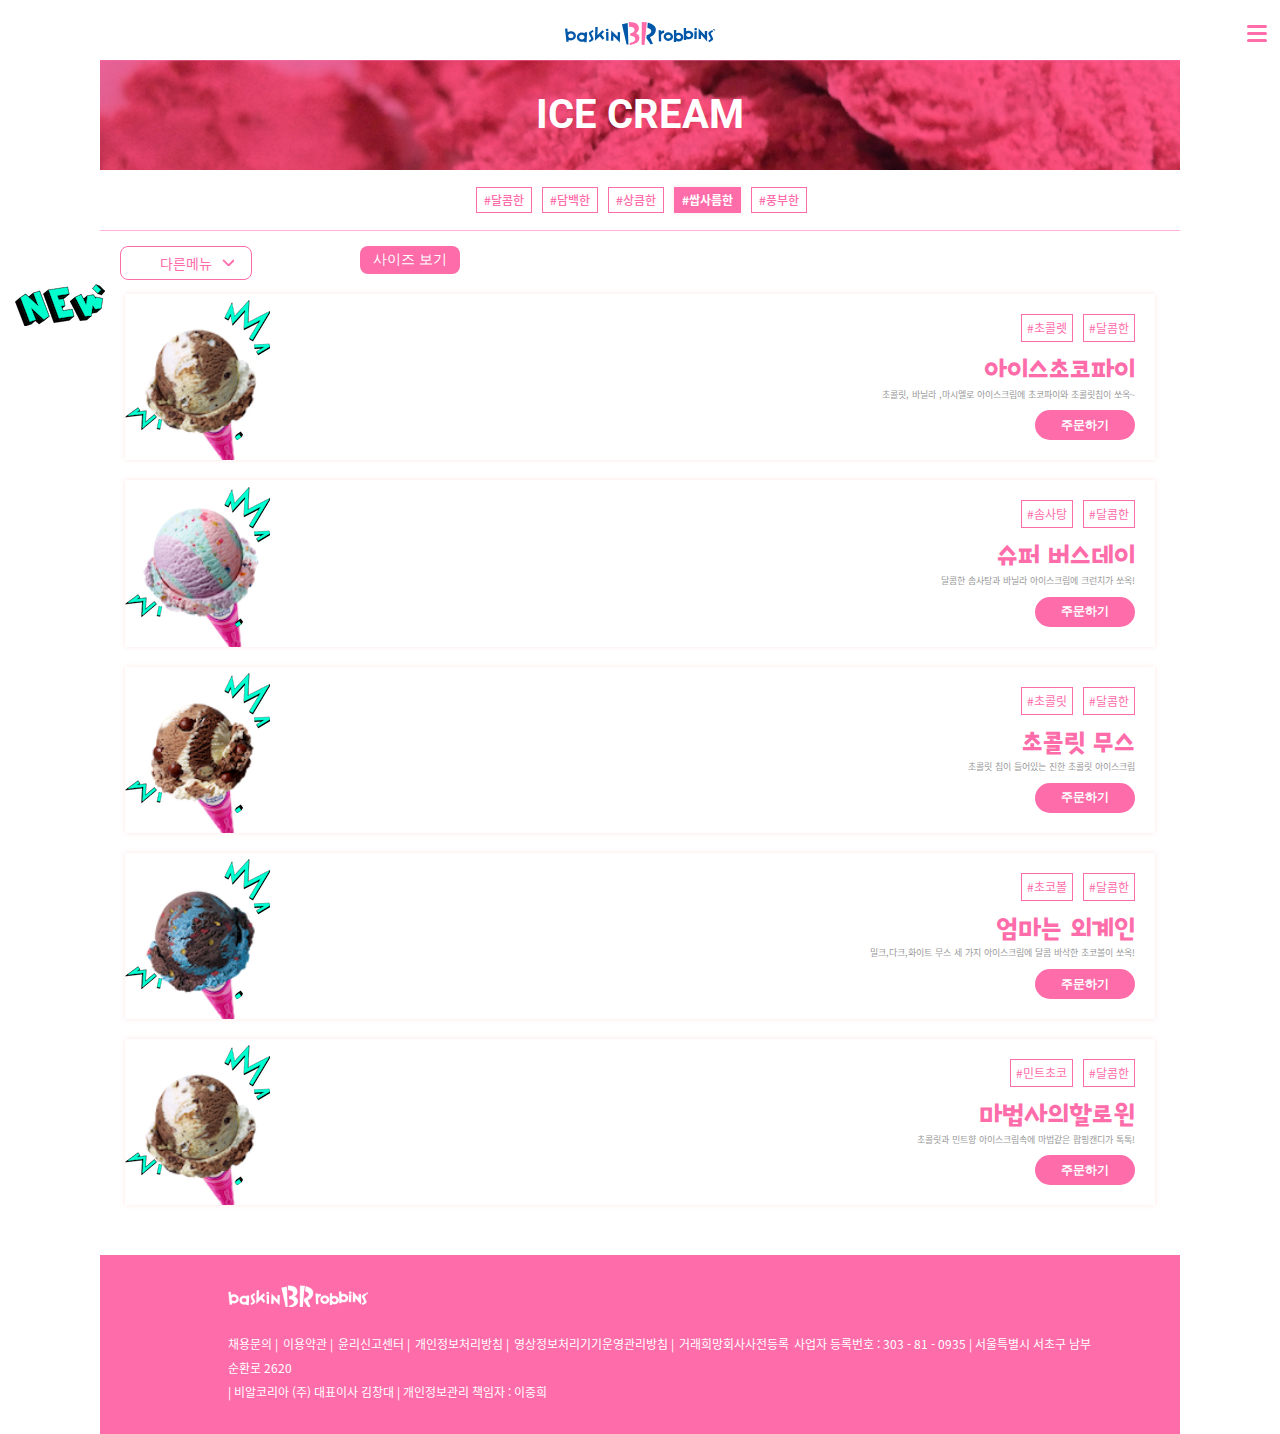
<file: menu/m_ice04.html>
<!DOCTYPE html>
<html lang="ko">
<head>
    <meta charset="utf-8">
    <meta name="viewport" content="width=device-width, initial-scale=1.0, maximum-scale=1.0, minimum-scale=1.0, user-scalable=no">
    <title>아이스크림 : 메뉴 : 배스킨라빈스 31 </title>
    <link rel="stylesheet" href="../asset/css/swiper.css">
    <link rel="stylesheet" href="../asset/css/common.css">
    <link rel="stylesheet" href="../asset/css/main.css">
    <link rel="icon" href="../asset/images/favicon.ico">
    <script src="../asset/js/jquery-1.12.4.min.js"></script>
    <script src="../asset/js/swiper.min.js"></script>
    <script src="../asset/js/common.js"></script>
    <script src="../asset/js/main.js"></script>
    
</head>
<body>
    <div id="wrap">
        <header id="header">
            <h1 class="logo">
                <a href="../index.html">
                    <img src="../asset/images/common/br_logo.svg" alt="">
                </a>
            </h1>
            <button class="btn_menu">
                    <span class="sr-only">메뉴 열기</span>
                    <span class="line top"></span>
                    <span class="line mid"></span>
                    <span class="line btm"></span>
             </button>
             <nav id="gnb">
                 
                 <h2 class="sr-only">주메뉴</h2>
                 <h1 class="logo">
                     <img src="../asset/images/common/br_logo_white.gif" alt="">
                 </h1>
                 <div class="signbox">
                     <ul class="sign">
                         <li><a href="">로그인</a></li>
                         <li><a href="">회원가입</a></li>
                     </ul>
                 </div>
                 <ul class="gnb-txt">
                     <li>
                         <a href="">FLAVOT OF THE MONTH</a>
                     </li>
                     <li>
                         <a href="">EVENT</a>
                         <ul>
                             <li><a href="">진행중인event</a></li>
                             <li><a href="">당첨자발표</a></li>
                         </ul>
                     </li>
                     <li>
                                 
                         <a href="">MENU</a>
                         <ul>
                             <li><a href="m_ice.html">아이스크림</a></li>
                             <li><a href="">케이크</a></li>
                             <li><a href="">음료</a></li>
                             <li><a href="">디저트</a></li>
                         </ul>
                     </li>
                     <li>
                              
                         <a href="">STORE</a>
                         <ul>
                             <li><a href="">매장찾기</a></li>
                             <li><a href="">고객센터</a></li>
                         </ul>
                     </li>
                     <li>
                                    
                         <a href="">ABOUT</a>
                         <ul>
                             <li><a href="">공지사항</a></li>
                             <li>
                                 <a href="">회사소개</a>
                                   <ul>
                                       <li><a href="">회사소개</a></li>
                                       <li><a href="">회사연혁</a></li>
                                       <li><a href="../about/a_history.html">our story</a></li>
                                   </ul>         
                            </li>
                             <li><a href="">채용정보</a></li>
                             <li><a href="">점포개설문의</a></li>
                             <li>
                                 <a href="">CONTECT US</a>
                                 <ul>   
                                     <li><a href="">고객센터</a></li>
                                     <li><a href="">자주묻는질문</a></li>
                                 </ul>
                            </li>
                         </ul>
                     </li>
                 </ul>
             </nav>

        </header>
        <section id="article1">
            <div class="sub_tit_box">
                <h3>ICE CREAM</h3>
            </div>
            <div class="ice_button">
                <ul>
                    <li><a href="../menu/m_ice.html">#달콤한</a></li>
                    <li><a href="../menu/m_ice02.html">#담백한</a></li>
                    <li><a href="../menu/m_ice03.html">#상큼한</a></li>
                    <li><a href="../menu/m_ice04.html" class="selected">#쌉사름한</a></li>
                    <li><a href="../menu/m_ice05.html">#풍부한</a></li>
                </ul>
            </div>
            <div class="ot_menu">
                <a href=""><span>다른메뉴</span></a>
                <ul>
                    <li><a href="">케이크</a></li>
                    <li><a href="">음료</a></li>
                    <li><a href="">디저트</a></li>
                </ul>
                <button>사이즈 보기</button>
            </div>
            <div class="menu_wrap">
                <ul>
                    <img src="../asset/images/m_ice/deco_new_2x.png" alt="" class="new">
                    <li>
                        <div class="menubox">
                           <img src="../asset/images/m_ice/ice_1_1_1x.png" alt="" srcset="../asset/images/m_ice/ice_1_1_2x.png 2x ,../asset/images/m_ice/ice_1_1_3x.png 3x ">
                           <div class="f_r_txt">
                               <ul>
                                   <li>#달콤한</li>
                                   <li>#초콜렛</li>
                               </ul>
                               <h4> 아이스초코파이</h4>
                               <span>초콜릿, 바닐라 ,마시멜로 아이스크림에 초코파이와 초콜릿칩이 쏘옥~</span>
                               <button type="button">주문하기</button>
                           </div>
                           <div class="cashbox">
                            <button>
                                <span class="line top"></span>
                                <span class="line btm"></span>
                            </button>
                            <ul>
                                <li><a href="">해피오더 딜리버리</a></li>
                                <li><a href="" class="c_y">카카오톡</a></li>
                                <li><a href="" class="c_m">배달의 민족</a></li>
                                <li><a href="" class="c_r">요기요</a></li>
                            </ul>
                        </div>
                        </div>
                    </li>
                    <li>
                        <div class="menubox">
                           <img src="../asset/images/m_ice/ice_1_2_1x.png" alt="" srcset="../asset/images/m_ice/ice_1_2_2x.png 2x ,../asset/images/m_ice/ice_1_2_3x.png 3x ">
                           <div class="f_r_txt">
                               <ul>
                                   <li>#달콤한</li>
                                   <li>#솜사탕</li>
                               </ul>
                               <h4>슈퍼 버스데이</h4>
                               <span>달콤한 솜사탕과 바닐라 아이스크림에 크런치가 쏘옥!</span>
                               <button type="button">주문하기</button>
                           </div>
                           <div class="cashbox">
                            <button>
                                <span class="line top"></span>
                                <span class="line btm"></span>
                            </button>
                            <ul>
                                <li><a href="">해피오더 딜리버리</a></li>
                                <li><a href="" class="c_y">카카오톡</a></li>
                                <li><a href="" class="c_m">배달의 민족</a></li>
                                <li><a href="" class="c_r">요기요</a></li>
                            </ul>
                        </div>
                        </div>
                    </li>
                    <li>
                        <div class="menubox">
                           <img src="../asset/images/m_ice/ice_1_4_1x.png" alt="" srcset="../asset/images/m_ice/ice_1_4_2x.png 2x ,../asset/images/m_ice/ice_1_4_3x.png 3x ">
                           <div class="f_r_txt">
                               <ul>
                                   <li>#달콤한</li>
                                   <li>#초콜릿</li>
                               </ul>
                               <h4>초콜릿 무스</h4>
                               <span>
                                    초콜릿 칩이 들어있는 진한 초콜릿 아이스크림</span>
                               <button type="button">주문하기</button>
                           </div>
                           <div class="cashbox">
                            <button>
                                <span class="line top"></span>
                                <span class="line btm"></span>
                            </button>
                            <ul>
                                <li><a href="">해피오더 딜리버리</a></li>
                                <li><a href="" class="c_y">카카오톡</a></li>
                                <li><a href="" class="c_m">배달의 민족</a></li>
                                <li><a href="" class="c_r">요기요</a></li>
                            </ul>
                        </div>
                        </div>
                    </li>
                    <li>
                        <div class="menubox">
                           <img src="../asset/images/m_ice/ice_1_5_1x.png" alt="" srcset="../asset/images/m_ice/ice_1_5_2x.png 2x ,../asset/images/m_ice/ice_1_5_3x.png 3x ">
                           <div class="f_r_txt">
                               <ul>
                                   <li>#달콤한</li>
                                   <li>#초코볼</li>
                               </ul>
                               <h4>엄마는 외계인</h4>
                               <span>
                                밀크,다크,화이트 무스 세 가지 아이스크림에 달콤 바삭한 초코볼이 쏘옥!</span>
                               <button type="button">주문하기</button>
                           </div>
                           <div class="cashbox">
                            <button>
                                <span class="line top"></span>
                                <span class="line btm"></span>
                            </button>
                            <ul>
                                <li><a href="">해피오더 딜리버리</a></li>
                                <li><a href="" class="c_y">카카오톡</a></li>
                                <li><a href="" class="c_m">배달의 민족</a></li>
                                <li><a href="" class="c_r">요기요</a></li>
                            </ul>
                        </div>
                        </div>
                    </li>
                    <li>
                         <div class="menubox">
                            <img src="../asset/images/m_ice/ice_1_1_1x.png" alt="" srcset="../asset/images/m_ice/ice_1_1_2x.png 2x ,../asset/images/m_ice/ice_1_1_3x.png 3x ">
                            <div class="f_r_txt">
                                <ul>
                                    <li>#달콤한</li>
                                    <li>#민트초코</li>
                                </ul>
                                <h4>마법사의할로윈</h4>
                                <span>
                                    초콜릿과 민트향 아이스크림속에 마법같은 팝핑캔디가 톡톡!</span>
                                <button type="button">주문하기</button>
                            </div>
                            <div class="cashbox">
                                <button>
                                    <span class="line top"></span>
                                    <span class="line btm"></span>
                                </button>
                                <ul>
                                    <li><a href="">해피오더 딜리버리</a></li>
                                    <li><a href="" class="c_y">카카오톡</a></li>
                                    <li><a href="" class="c_m">배달의 민족</a></li>
                                    <li><a href="" class="c_r">요기요</a></li>
                                </ul>
                            </div>
                         </div>
                     </li>
                </ul>
            </div>
        </section>
        <footer id="footer">
            <a href=""><img src="../asset/images/common/footer_logo.png" alt=""></a>
            <div class="ft_left">
                <ul>
                    <li><a href="">채용문의 |</a></li>
                    <li><a href="">이용약관 |</a></li>
                    <li><a href="">윤리신고센터 |</a></li>
                    <li><a href="">개인정보처리방침 |</a></li>
                    <li><a href="">영상정보처리기기운영관리방침 |</a></li>
                    <li><a href="">거래희망회사사전등록</a></li>
                </ul>
                <address>
                    사업자 등록번호 : 303 - 81 - 0935 |
                    서울특별시 서초구 남부순환로 2620<br>
                    | 비알코리아 (주) 대표이사 김창대 |
                    개인정보관리 책임자 : 이중희
                </address>
            </div>
        </footer>
    </div>
</body>
</html>
</file>
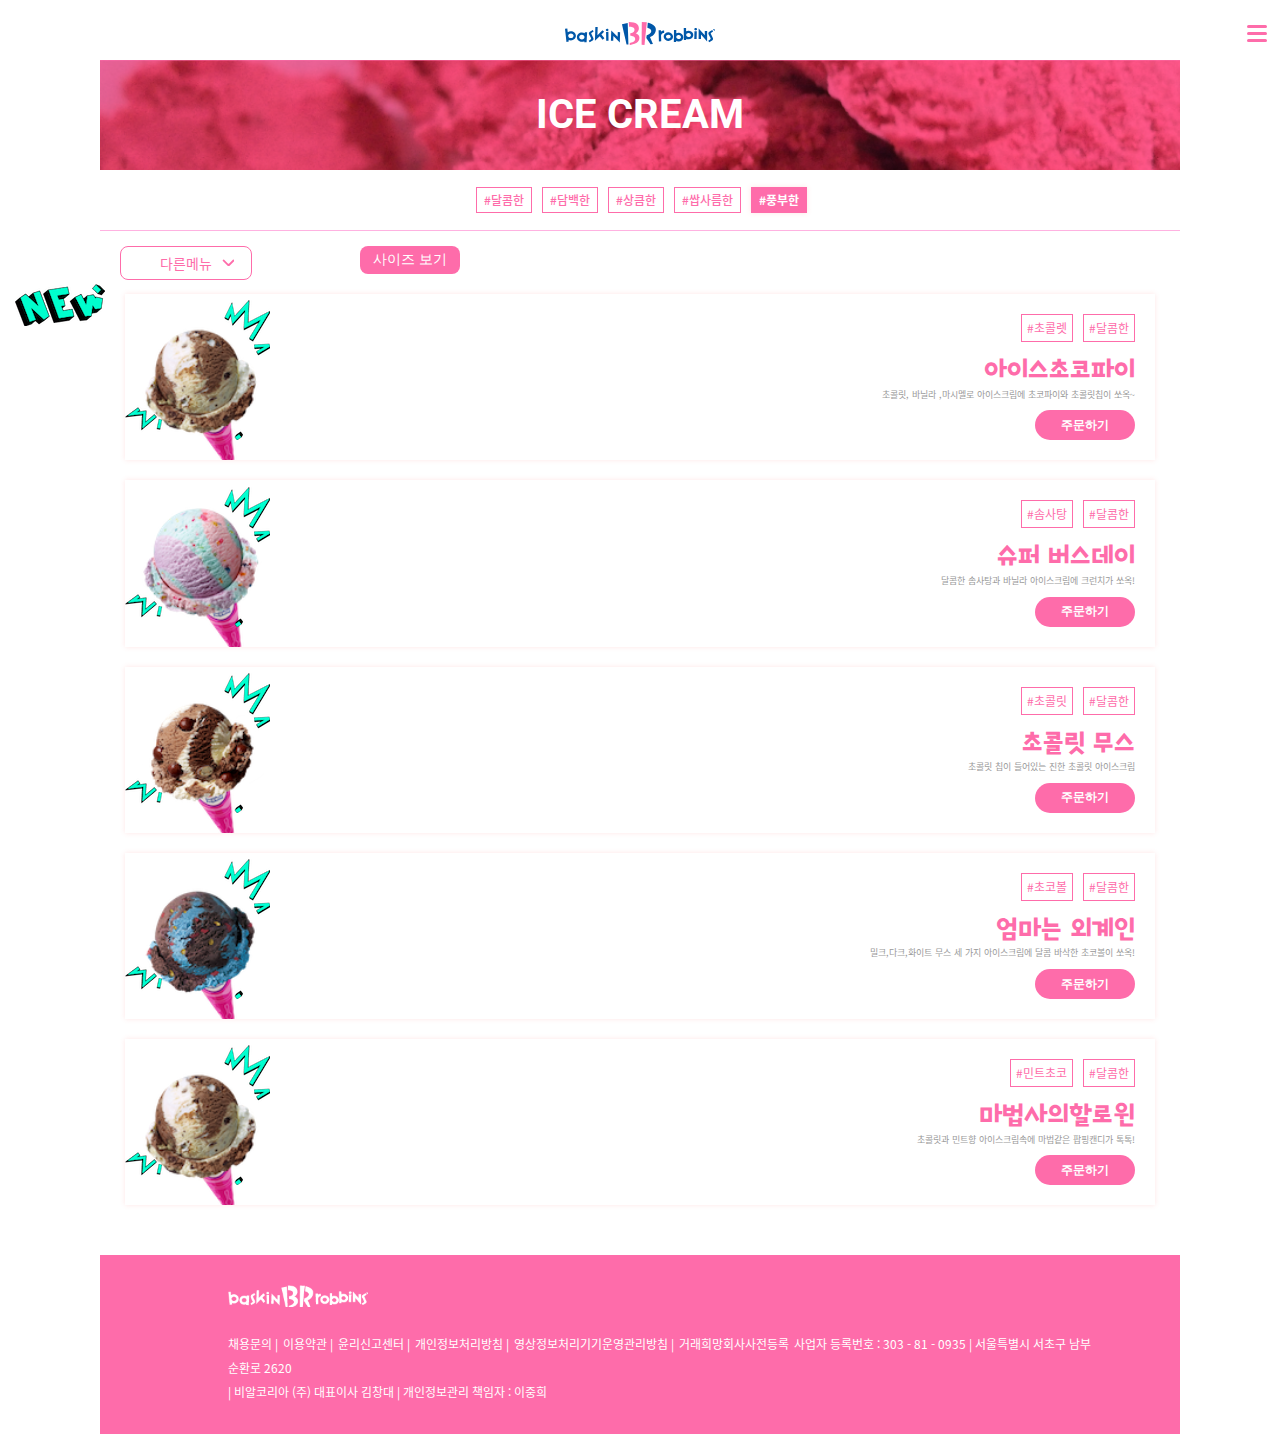
<file: menu/m_ice05.html>
<!DOCTYPE html>
<html lang="ko">
<head>
    <meta charset="utf-8">
    <meta name="viewport" content="width=device-width, initial-scale=1.0, maximum-scale=1.0, minimum-scale=1.0, user-scalable=no">
    <title>아이스크림 : 메뉴 : 배스킨라빈스 31 </title>
    <link rel="stylesheet" href="../asset/css/swiper.css">
    <link rel="stylesheet" href="../asset/css/common.css">
    <link rel="stylesheet" href="../asset/css/main.css">
    <link rel="icon" href="../asset/images/favicon.ico">
    <script src="../asset/js/jquery-1.12.4.min.js"></script>
    <script src="../asset/js/swiper.min.js"></script>
    <script src="../asset/js/common.js"></script>
    <script src="../asset/js/main.js"></script>
    
</head>
<body>
    <div id="wrap">
        <header id="header">
            <h1 class="logo">
                <a href="../index.html">
                    <img src="../asset/images/common/br_logo.svg" alt="">
                </a>
            </h1>
            <button class="btn_menu">
                    <span class="sr-only">메뉴 열기</span>
                    <span class="line top"></span>
                    <span class="line mid"></span>
                    <span class="line btm"></span>
             </button>
             <nav id="gnb">
                 
                 <h2 class="sr-only">주메뉴</h2>
                 <h1 class="logo">
                     <img src="../asset/images/common/br_logo_white.gif" alt="">
                 </h1>
                 <div class="signbox">
                     <ul class="sign">
                         <li><a href="">로그인</a></li>
                         <li><a href="">회원가입</a></li>
                     </ul>
                 </div>
                 <ul class="gnb-txt">
                     <li>
                         <a href="">FLAVOT OF THE MONTH</a>
                     </li>
                     <li>
                         <a href="">EVENT</a>
                         <ul>
                             <li><a href="">진행중인event</a></li>
                             <li><a href="">당첨자발표</a></li>
                         </ul>
                     </li>
                     <li>
                                 
                         <a href="">MENU</a>
                         <ul>
                             <li><a href="m_ice.html">아이스크림</a></li>
                             <li><a href="">케이크</a></li>
                             <li><a href="">음료</a></li>
                             <li><a href="">디저트</a></li>
                         </ul>
                     </li>
                     <li>
                              
                         <a href="">STORE</a>
                         <ul>
                             <li><a href="">매장찾기</a></li>
                             <li><a href="">고객센터</a></li>
                         </ul>
                     </li>
                     <li>
                                    
                         <a href="">ABOUT</a>
                         <ul>
                             <li><a href="">공지사항</a></li>
                             <li>
                                 <a href="">회사소개</a>
                                   <ul>
                                       <li><a href="">회사소개</a></li>
                                       <li><a href="">회사연혁</a></li>
                                       <li><a href="../about/a_history.html">our story</a></li>
                                   </ul>         
                            </li>
                             <li><a href="">채용정보</a></li>
                             <li><a href="">점포개설문의</a></li>
                             <li>
                                 <a href="">CONTECT US</a>
                                 <ul>   
                                     <li><a href="">고객센터</a></li>
                                     <li><a href="">자주묻는질문</a></li>
                                 </ul>
                            </li>
                         </ul>
                     </li>
                 </ul>
             </nav>

        </header>
        <section id="article1">
            <div class="sub_tit_box">
                <h3>ICE CREAM</h3>
            </div>
            <div class="ice_button">
                <ul>
                    <li><a href="../menu/m_ice.html">#달콤한</a></li>
                    <li><a href="../menu/m_ice02.html">#담백한</a></li>
                    <li><a href="../menu/m_ice03.html">#상큼한</a></li>
                    <li><a href="../menu/m_ice04.html">#쌉사름한</a></li>
                    <li><a href="../menu/m_ice05.html" class="selected">#풍부한</a></li>
                </ul>
            </div>
            <div class="ot_menu">
                <a href=""><span>다른메뉴</span></a>
                <ul>
                    <li><a href="">케이크</a></li>
                    <li><a href="">음료</a></li>
                    <li><a href="">디저트</a></li>
                </ul>
                <button>사이즈 보기</button>
            </div>
            <div class="menu_wrap">
                <ul>
                    <img src="../asset/images/m_ice/deco_new_2x.png" alt="" class="new">
                    <li>
                        <div class="menubox">
                           <img src="../asset/images/m_ice/ice_1_1_1x.png" alt="" srcset="../asset/images/m_ice/ice_1_1_2x.png 2x ,../asset/images/m_ice/ice_1_1_3x.png 3x ">
                           <div class="f_r_txt">
                               <ul>
                                   <li>#달콤한</li>
                                   <li>#초콜렛</li>
                               </ul>
                               <h4> 아이스초코파이</h4>
                               <span>초콜릿, 바닐라 ,마시멜로 아이스크림에 초코파이와 초콜릿칩이 쏘옥~</span>
                               <button type="button">주문하기</button>
                           </div>
                           <div class="cashbox">
                            <button>
                                <span class="line top"></span>
                                <span class="line btm"></span>
                            </button>
                            <ul>
                                <li><a href="">해피오더 딜리버리</a></li>
                                <li><a href="" class="c_y">카카오톡</a></li>
                                <li><a href="" class="c_m">배달의 민족</a></li>
                                <li><a href="" class="c_r">요기요</a></li>
                            </ul>
                        </div>
                        </div>
                    </li>
                    <li>
                        <div class="menubox">
                           <img src="../asset/images/m_ice/ice_1_2_1x.png" alt="" srcset="../asset/images/m_ice/ice_1_2_2x.png 2x ,../asset/images/m_ice/ice_1_2_3x.png 3x ">
                           <div class="f_r_txt">
                               <ul>
                                   <li>#달콤한</li>
                                   <li>#솜사탕</li>
                               </ul>
                               <h4>슈퍼 버스데이</h4>
                               <span>달콤한 솜사탕과 바닐라 아이스크림에 크런치가 쏘옥!</span>
                               <button type="button">주문하기</button>
                           </div>
                           <div class="cashbox">
                            <button>
                                <span class="line top"></span>
                                <span class="line btm"></span>
                            </button>
                            <ul>
                                <li><a href="">해피오더 딜리버리</a></li>
                                <li><a href="" class="c_y">카카오톡</a></li>
                                <li><a href="" class="c_m">배달의 민족</a></li>
                                <li><a href="" class="c_r">요기요</a></li>
                            </ul>
                        </div>
                        </div>
                    </li>
                    <li>
                        <div class="menubox">
                           <img src="../asset/images/m_ice/ice_1_4_1x.png" alt="" srcset="../asset/images/m_ice/ice_1_4_2x.png 2x ,../asset/images/m_ice/ice_1_4_3x.png 3x ">
                           <div class="f_r_txt">
                               <ul>
                                   <li>#달콤한</li>
                                   <li>#초콜릿</li>
                               </ul>
                               <h4>초콜릿 무스</h4>
                               <span>
                                    초콜릿 칩이 들어있는 진한 초콜릿 아이스크림</span>
                               <button type="button">주문하기</button>
                           </div>
                           <div class="cashbox">
                            <button>
                                <span class="line top"></span>
                                <span class="line btm"></span>
                            </button>
                            <ul>
                                <li><a href="">해피오더 딜리버리</a></li>
                                <li><a href="" class="c_y">카카오톡</a></li>
                                <li><a href="" class="c_m">배달의 민족</a></li>
                                <li><a href="" class="c_r">요기요</a></li>
                            </ul>
                        </div>
                        </div>
                    </li>
                    <li>
                        <div class="menubox">
                           <img src="../asset/images/m_ice/ice_1_5_1x.png" alt="" srcset="../asset/images/m_ice/ice_1_5_2x.png 2x ,../asset/images/m_ice/ice_1_5_3x.png 3x ">
                           <div class="f_r_txt">
                               <ul>
                                   <li>#달콤한</li>
                                   <li>#초코볼</li>
                               </ul>
                               <h4>엄마는 외계인</h4>
                               <span>
                                밀크,다크,화이트 무스 세 가지 아이스크림에 달콤 바삭한 초코볼이 쏘옥!</span>
                               <button type="button">주문하기</button>
                           </div>
                           <div class="cashbox">
                            <button>
                                <span class="line top"></span>
                                <span class="line btm"></span>
                            </button>
                            <ul>
                                <li><a href="">해피오더 딜리버리</a></li>
                                <li><a href="" class="c_y">카카오톡</a></li>
                                <li><a href="" class="c_m">배달의 민족</a></li>
                                <li><a href="" class="c_r">요기요</a></li>
                            </ul>
                        </div>
                        </div>
                    </li>
                    <li>
                         <div class="menubox">
                            <img src="../asset/images/m_ice/ice_1_1_1x.png" alt="" srcset="../asset/images/m_ice/ice_1_1_2x.png 2x ,../asset/images/m_ice/ice_1_1_3x.png 3x ">
                            <div class="f_r_txt">
                                <ul>
                                    <li>#달콤한</li>
                                    <li>#민트초코</li>
                                </ul>
                                <h4>마법사의할로윈</h4>
                                <span>
                                    초콜릿과 민트향 아이스크림속에 마법같은 팝핑캔디가 톡톡!</span>
                                <button type="button">주문하기</button>
                            </div>
                            <div class="cashbox">
                                <button>
                                    <span class="line top"></span>
                                    <span class="line btm"></span>
                                </button>
                                <ul>
                                    <li><a href="">해피오더 딜리버리</a></li>
                                    <li><a href="" class="c_y">카카오톡</a></li>
                                    <li><a href="" class="c_m">배달의 민족</a></li>
                                    <li><a href="" class="c_r">요기요</a></li>
                                </ul>
                            </div>
                         </div>
                     </li>
                </ul>
            </div>
        </section>
        <footer id="footer">
            <a href=""><img src="../asset/images/common/footer_logo.png" alt=""></a>
            <div class="ft_left">
                <ul>
                    <li><a href="">채용문의 |</a></li>
                    <li><a href="">이용약관 |</a></li>
                    <li><a href="">윤리신고센터 |</a></li>
                    <li><a href="">개인정보처리방침 |</a></li>
                    <li><a href="">영상정보처리기기운영관리방침 |</a></li>
                    <li><a href="">거래희망회사사전등록</a></li>
                </ul>
                <address>
                    사업자 등록번호 : 303 - 81 - 0935 |
                    서울특별시 서초구 남부순환로 2620<br>
                    | 비알코리아 (주) 대표이사 김창대 |
                    개인정보관리 책임자 : 이중희
                </address>
            </div>
        </footer>
    </div>
</body>
</html>
</file>
<file: asset/css/common.css>
@font-face {
  font-family: notos;
  font-weight: 300;
  src: url("../font/NotoSansKR-DemiLight.woff2") format("woff2"), url("../font/NotoSansKR-DemiLight.woff") format("woff"), url("../font/NotoSansKR-DemiLight.otf") format("opentype"); }
@font-face {
  font-family: notos;
  font-weight: 400;
  src: url("../font/NotoSansKR-Regular.woff2") format("woff2"), url("../font/NotoSansKR-Regular.woff") format("woff"), url("../font/NotoSansKR-Regular.otf") format("opentype"); }
@font-face {
  font-family: notos;
  font-weight: 500;
  src: url("../font/NotoSansKR-Medium.woff2") format("woff2"), url("../font/NotoSansKR-Medium.woff") format("woff"), url("../font/NotoSansKR-Medium.otf") format("opentype"); }
@font-face {
  font-family: notos;
  font-weight: 600;
  src: url("../font/NotoSansKR-Bold.woff2") format("woff2"), url("../font/NotoSansKR-Bold.woff") format("woff"), url("../font/NotoSansKR-Bold.otf") format("opentype"); }
@font-face {
  font-family: baskin;
  font-weight: 400;
  src: url("../font/baskinrobbins-reg.woff") format("woff"), url("../font/baskinrobbins-reg.otf") format("opentype"); }
@font-face {
  font-family: baskin;
  font-weight: 500;
  src: url("../font/baskinrobbins-bold.woff") format("woff"), url("../font/baskinrobbins-bold.otf") format("opentype"); }
@font-face {
  font-family: roboT;
  font-weight: 300;
  src: url("../font/Roboto-Light.ttf") format("woff"), url("../font/Roboto-Light.ttf") format("truetype"); }
@font-face {
  font-family: roboT;
  font-weight: 400;
  src: url("../font/Roboto-Regular.woff") format("woff"), url("../font/Roboto-Regular.ttf") format("truetype"); }
@font-face {
  font-family: roboT;
  font-weight: 500;
  src: url("../font/Roboto-Medium.woff") format("woff"), url("../font/Roboto-Medium.ttf") format("truetype"); }
@font-face {
  font-family: roboT;
  font-weight: 600;
  src: url("../font/Roboto-Bold.woff") format("woff"), url("../font/Roboto-Bold.ttf") format("truetype"); }
/* tag reset */
body, h1, h2, h3, h4, h5, h6, ul, button, p, figure {
  margin: 0;
  padding: 0; }

h1, h2, h3, h4, h5, h6 {
  font-size: 100%; }

ul {
  list-style: none; }

a:link, a:visited, a:hover, a:active {
  text-decoration: none;
  color: inherit; }

button {
  border: none;
  background: none;
  color: inherit; }

img {
  vertical-align: top; }

img, figure {
  max-width: 100%;
  height: auto; }

address {
  font-style: normal; }

/* common tag */
.p_r {
  position: relative; }

.p_a {
  position: absolute; }

.f_l {
  float: left; }

.f_r {
  float: right; }

.clearfix::after {
  content: "";
  display: block;
  clear: both; }

.sr-only {
  opacity: 0; }

/* header */
#wrap {
  font-family: notos;
  font-weight: 400;
  font-size: 12px;
  line-height: 22px;
  color: #FE6CAA;
  overflow: hidden;
  min-width: 320px;
  max-width: 1080px;
  margin: 0 auto; }

#header {
  -webkit-box-sizing: border-box;
  box-sizing: border-box;
  z-index: 1000;
  text-align: center;
  position: fixed;
  top: 0;
  left: 0;
  height: 60px;
  width: 100%;
  background: #ffffff; }

.logo {
  width: 150px;
  position: absolute;
  top: 22px;
  left: 50%;
  margin-left: -75px; }

.btn_menu {
  z-index: 1100;
  width: 20px;
  height: 20px;
  margin-top: 25px;
  right: 30px; }
  .btn_menu, .btn_menu .line {
    position: absolute; }
  .btn_menu .line {
    -webkit-border-radius: 10px;
    border-radius: 10px;
    -webkit-transition: all 0.3s;
    -o-transition: all 0.3s;
    transition: all 0.3s;
    width: 100%;
    height: 3px;
    background: #FE6CAA; }
    .btn_menu .line.top {
      top: 0; }
    .btn_menu .line.mid {
      top: 7px; }
    .btn_menu .line.btm {
      top: 14px; }
  .btn_menu.active .line {
    background: #fff; }
  .btn_menu.active .top {
    -webkit-transform: rotate(45deg);
    transform: rotate(45deg);
    top: 7px; }
  .btn_menu.active .mid {
    opacity: 0; }
  .btn_menu.active .btm {
    -webkit-transform: rotate(-45deg);
    transform: rotate(-45deg);
    top: 7px; }

#gnb {
  visibility: hidden;
  position: fixed;
  top: 0;
  left: 100%;
  right: 0;
  bottom: 0;
  background: #fff;
  padding-top: 56px;
  overflow-y: auto;
  text-align: left; }
  #gnb .logo {
    z-index: 1; }
  #gnb > ul.gnb-txt {
    line-height: 20px;
    padding-top: 80px; }
    #gnb > ul.gnb-txt li a {
      display: block;
      height: 35px;
      line-height: 35px;
      color: #fe6caa; }
    #gnb > ul.gnb-txt > li {
      font-size: 13px;
      font-family: roboT;
      font-weight: 600; }
      #gnb > ul.gnb-txt > li > a {
        position: relative;
        padding: 25px 40px;
        font-size: 18px;
        font-weight: 500;
        display: block; }
      #gnb > ul.gnb-txt > li > a::before {
        content: "";
        position: absolute;
        right: 20px;
        top: 35px;
        background: url("../images/common/nav_side.png") no-repeat;
        width: 7px;
        height: 12px; }
      #gnb > ul.gnb-txt > li.on > a::after {
        content: "";
        position: absolute;
        top: 35px;
        left: 20px;
        background: url("../images/common/nav_on_arrow.png") no-repeat;
        width: 15px;
        height: 8px; }
      #gnb > ul.gnb-txt > li.on > a::before {
        -webkit-transform: rotate(90deg);
        transform: rotate(90deg); }
      #gnb > ul.gnb-txt > li.on > a {
        margin-left: 20px; }
    #gnb > ul.gnb-txt ul {
      display: none;
      background: #FFF3FA; }
      #gnb > ul.gnb-txt ul li a {
        padding: 5px 40px;
        margin-left: 30px; }
    #gnb > ul.gnb-txt ul li ul {
      display: none;
      background: #ffdef1; }
      #gnb > ul.gnb-txt ul li ul li a {
        margin-left: 50px; }

.signbox .sign {
  -webkit-display: flex;
  display: flex;
  justify-content: center;
  align-items: center;
  width: 100%;
  height: 150px;
  background: url("../images/main/pink_noz_bg.gif");
  position: absolute;
  top: 0;
  left: 0;
  text-align: center;
  margin: 0 auto; }
  .signbox .sign li {
    -webkit-border-radius: 8px;
    border-radius: 8px;
    float: left;
    display: inline-block;
    text-align: center;
    width: 120px;
    height: 40px;
    background: #ffffff;
    line-height: 40px;
    margin-top: 50px; }
    .signbox .sign li + li {
      margin-left: 40px; }

#footer {
  position: relative;
  background: #fe6caa;
  width: 100%;
  padding: 30px 20px;
  color: #ffffff;
  line-height: 2; }
  #footer a img {
    width: 140px;
    margin-bottom: 5px;
    margin-left: 10%; }
  #footer .ft_left {
    font-size: 12px;
    width: 80%;
    margin: 0 auto; }
    #footer .ft_left ul li {
      float: left;
      margin-right: 5px; }
    #footer .ft_left address {
      display: block;
      margin-top: 20px; }

/*# sourceMappingURL=common.css.map */
</file>
<file: asset/css/main.css>
#article {
  text-align: center; }

.slider .swiper-container {
  width: 100%; }
.slider .swiper-slide img {
  width: 100%; }
.slider .swiper-pagination-bullet {
  -webkit-border-radius: 0;
  border-radius: 0;
  background: url("../images/main/slider_icon_non.png") no-repeat;
  width: 12px;
  height: 10px;
  opacity: 1; }
  .slider .swiper-pagination-bullet.swiper-pagination-bullet-active {
    background-image: url("../images/main/slider_icon_on.png");
    width: 12px;
    height: 17px; }

.search {
  height: 430px;
  background: url("../images/main/pink_noz_bg.gif"); }
  .search.on h3, .search.on p, .search.on .searchtag, .search.on .searchbar {
    -webkit-transform: translateY(0px);
    transform: translateY(0px);
    opacity: 1; }
  .search.on .searchtag, .search.on .searchbar {
    -webkit-transition-delay: 0.3s;
    -o-transition-delay: 0.3s;
    transition-delay: 0.3s; }
  .search h3 {
    -webkit-transform: translateY(40px);
    transform: translateY(40px);
    -webkit-transition: all 0.8s;
    -o-transition: all 0.8s;
    transition: all 0.8s;
    opacity: 0;
    color: #ffffff;
    font-family: baskin;
    font-weight: 500;
    display: block;
    text-align: center;
    margin: 0 auto;
    padding-top: 100px; }
    .search h3 div {
      display: inline-block;
      text-align: left; }
    .search h3 .seh_1 {
      font-size: 20px;
      display: block;
      margin-bottom: 10px; }
    .search h3 .seh_2 {
      font-size: 30px; }
    .search h3 .seh_3 {
      font-size: 50px;
      font-family: roboT;
      letter-spacing: 3; }
    .search h3 .seh_3::after {
      content: "";
      width: 15px;
      height: 17px;
      background: url("../images/main/pick-deco.gif") no-repeat;
      position: absolute;
      top: 520px; }
    .search h3 .seh_3::before {
      content: "";
      position: absolute;
      left: 0;
      background: url("../images/main/article2_deco_1x.png") no-repeat center;
      width: 100%;
      height: 370px;
      margin-top: -90px; }
  .search > p {
    -webkit-transform: translateY(40px);
    transform: translateY(40px);
    -webkit-transition: all 0.8s;
    -o-transition: all 0.8s;
    transition: all 0.8s;
    opacity: 0;
    color: #ffffff;
    font-weight: 300;
    margin-top: 20px;
    margin-left: 20px;
    font-size: 14px;
    line-height: 1.8; }
    .search > p > span {
      font-weight: 600; }
  .search .searchbar {
    -webkit-transform: translateY(40px);
    transform: translateY(40px);
    -webkit-transition: all 0.8s;
    -o-transition: all 0.8s;
    transition: all 0.8s;
    -webkit-border-radius: 50px;
    border-radius: 50px;
    opacity: 0;
    width: 90%;
    height: 35px;
    background: #fff;
    display: block;
    margin: 0 auto;
    margin-top: 35px;
    position: relative; }
    .search .searchbar img {
      width: 20px;
      height: 20px;
      position: absolute;
      right: 20px;
      margin-top: 6px;
      margin-right: 6px; }
    .search .searchbar span {
      font-size: 16px;
      display: inline-block;
      padding-top: 6px;
      font-family: baskin;
      font-weight: 400; }
  .search .searchtag {
    -webkit-transform: translateY(40px);
    transform: translateY(40px);
    -webkit-transition: all 0.8s;
    -o-transition: all 0.8s;
    transition: all 0.8s;
    opacity: 0;
    margin-top: 20px;
    line-height: 2;
    text-align: center; }
    .search .searchtag ul {
      width: calc(100% - 5px);
      z-index: 10;
      position: relative; }
    .search .searchtag ul li {
      display: inline-block;
      margin-left: 5px;
      line-height: 30px; }
      .search .searchtag ul li button {
        font-size: 13px;
        font-weight: 500;
        text-align: center;
        background: #ffffff;
        padding: 5px 10px; }
    .search .searchtag button.on {
      -webkit-box-shadow: 0px 0px 5px rgba(0, 0, 0, 0.12);
      box-shadow: 0px 0px 5px rgba(0, 0, 0, 0.12);
      background: #FFB2E1;
      color: #ffffff;
      font-weight: 600; }

.delivery {
  background: #ffffff; }
  .delivery.on h3, .delivery.on strong, .delivery.on p, .delivery.on ul li {
    -webkit-transform: translateY(0px);
    transform: translateY(0px);
    opacity: 1; }
  .delivery h3 {
    -webkit-transform: translateY(-40px);
    transform: translateY(-40px);
    -webkit-transition: all 0.8s;
    -o-transition: all 0.8s;
    transition: all 0.8s;
    opacity: 0;
    margin-top: 70px;
    font-weight: 600;
    font-size: 25px;
    margin-bottom: 25px; }
  .delivery h3::after {
    content: "";
    width: 140px;
    height: 4px;
    background: #fe6caa;
    position: relative;
    margin-top: 20px;
    display: block;
    left: 50%;
    margin-left: -70px; }
  .delivery strong {
    display: block; }
  .delivery strong, .delivery p {
    -webkit-transform: translateY(-40px);
    transform: translateY(-40px);
    -webkit-transition: all 0.8s;
    -o-transition: all 0.8s;
    transition: all 0.8s;
    opacity: 0;
    font-size: 14px;
    line-height: 2; }
  .delivery ul {
    margin: 50px 50px; }
  .delivery ul li {
    -webkit-transform: translateY(40px);
    transform: translateY(40px);
    -webkit-transition: all 0.8s;
    -o-transition: all 0.8s;
    transition: all 0.8s;
    opacity: 0;
    -webkit-box-shadow: 0px 0px 5px rgba(0, 0, 0, 0.12);
    box-shadow: 0px 0px 5px rgba(0, 0, 0, 0.12);
    float: left;
    width: calc(50% - 5px);
    margin-bottom: 10px; }
    .delivery ul li:nth-child(even) {
      margin-left: 10px; }
    .delivery ul li:nth-child(4) {
      margin-bottom: 100px; }
    .delivery ul li img {
      width: 100%; }

.map {
  background: url("../images/main/map_bg_1x.jpg") no-repeat;
  width: 100%;
  height: auto;
  height: 600px;
  background-size: cover; }
  .map.on h3, .map.on a {
    -webkit-transform: translateY(0px);
    transform: translateY(0px);
    opacity: 1; }
  .map h3 {
    -webkit-transform: translateY(-40px);
    transform: translateY(-40px);
    -webkit-transition: all 0.8s;
    -o-transition: all 0.8s;
    transition: all 0.8s;
    opacity: 0;
    width: calc(70% - 5px);
    height: 200px;
    margin: 0 auto;
    display: block; }
    .map h3 img {
      margin-top: 200px; }
  .map a {
    -webkit-transform: translateY(40px);
    transform: translateY(40px);
    -webkit-transition: all 0.8s;
    -o-transition: all 0.8s;
    transition: all 0.8s;
    opacity: 0;
    width: 200px;
    height: 50px;
    line-height: 50px;
    display: block;
    font-size: 16px;
    margin: 0 auto;
    margin-top: 200px;
    background: #fff url("../images/main/map_arrow.gif") no-repeat 190px 15px;
    padding-right: 40px; }

#article {
  width: 100%;
  margin-top: 46px; }

#article1 {
  width: 100%;
  margin-top: 46px;
  margin-bottom: 50px; }

.sub_tit_box {
  -webkit-background-size: cover !important;
  background-size: cover !important;
  width: 100%;
  height: 110px;
  background: url("../images/m_ice/sub_banner_bg_1x.png") no-repeat;
  margin-top: 60px; }
  .sub_tit_box h3 {
    color: #ffffff;
    font-size: 40px;
    font-family: roboT;
    font-weight: 600;
    display: block;
    text-align: center;
    line-height: 110px; }

.ice_button {
  -webkit-box-sizing: border-box;
  box-sizing: border-box;
  text-align: center;
  margin-top: 15px; }
  .ice_button::after {
    content: "";
    width: 100%;
    height: 1px;
    background: #FFB2E1;
    display: block;
    margin-top: 15px; }
  .ice_button ul {
    width: calc(100% - 5px);
    z-index: 10; }
  .ice_button ul li {
    display: inline-block;
    margin-left: 7px;
    line-height: 30px; }
    .ice_button ul li a {
      width: 60px;
      height: 25px;
      font-size: 12px;
      font-weight: 500;
      text-align: center;
      background: #ffffff;
      margin-top: 90px;
      border: 1px solid #fe6caa;
      padding: 3px 7px;
      margin: 0 auto;
      line-height: 25px; }
      .ice_button ul li a.selected {
        -webkit-box-shadow: 0px 0px 5px rgba(255, 83, 83, 0.15);
        box-shadow: 0px 0px 5px rgba(255, 83, 83, 0.15);
        background: #fe6caa;
        color: #ffffff;
        font-weight: 600; }

.ot_menu {
  margin-top: 15px; }
  .ot_menu a span {
    text-align: center;
    -webkit-border-radius: 8px;
    border-radius: 8px;
    float: left;
    display: inline-block;
    width: 110px;
    border: 1px solid #fe6caa;
    font-size: 14px;
    background: #ffffff;
    padding: 5px 10px;
    margin-left: 20px; }
    .ot_menu a span::after {
      content: "";
      position: absolute;
      background: url("../images/common/nav_side_on.png") no-repeat;
      width: 12px;
      height: 7px;
      margin-top: 7px;
      margin-left: 10px; }
  .ot_menu ul {
    -webkit-border-radius: 8px;
    border-radius: 8px;
    display: inline-block;
    display: none;
    margin-left: 20px;
    width: 130px;
    border: 1px solid #fe6caa;
    font-size: 14px;
    background: #ffffff;
    margin-right: 12px;
    position: absolute;
    margin-top: 35px;
    left: 0;
    font-size: 14px; }
    .ot_menu ul li {
      display: block;
      padding: 5px 10px;
      border-bottom: 1px solid #fe6caa;
      text-align: center; }
    .ot_menu ul li:nth-child(3) {
      border-bottom: none; }
    .ot_menu ul.on {
      display: block; }
  .ot_menu button {
    -webkit-border-radius: 8px;
    border-radius: 8px;
    width: 100px;
    display: inline-block;
    padding: 5px 10px;
    font-size: 14px;
    background: #fe6caa;
    color: #ffffff;
    margin-left: -40%;
    left: 50%;
    position: relative; }

.menu_wrap {
  margin: 0 25px; }
  .menu_wrap ul li {
    margin-top: 20px; }

.new {
  width: 90px;
  height: 42px;
  position: absolute;
  left: 15px;
  z-index: -1;
  margin-top: -10px; }

.menubox {
  position: relative;
  z-index: -1;
  -webkit-box-shadow: 0px 0px 5px rgba(255, 83, 83, 0.15);
  box-shadow: 0px 0px 5px rgba(255, 83, 83, 0.15);
  margin: 0 auto;
  height: auto;
  min-height: 125px; }
  .menubox img {
    position: absolute;
    bottom: 0;
    left: 10px;
    z-index: -1;
    min-height: 140px;
    min-width: 30px; }
  .menubox::before {
    content: "";
    background: url("../images/m_ice/deco_normal_2x.png") no-repeat;
    position: absolute;
    width: 145px;
    height: 140px;
    left: 0px;
    bottom: 20px; }
  .menubox::after {
    content: "";
    display: block;
    clear: both; }

.f_r_txt {
  float: right;
  position: relative;
  max-width: 50%;
  margin-right: 20px;
  min-height: 140px; }
  .f_r_txt ul::after {
    content: "";
    display: block;
    clear: both; }
  .f_r_txt ul li {
    float: right;
    border: 1px solid #fe6caa;
    padding: 2px 5px;
    margin-left: 10px;
    font-weight: 400;
    margin-top: 20px; }
  .f_r_txt h4 {
    font-family: baskin;
    font-weight: 500;
    font-size: 25px;
    display: block;
    line-height: 1.5;
    padding-top: 10px;
    text-align: right; }
  .f_r_txt span {
    font-size: 9px;
    color: #999;
    display: block;
    margin-bottom: 10px;
    text-align: right;
    line-height: 1.2; }
  .f_r_txt button {
    -webkit-border-radius: 50px;
    border-radius: 50px;
    display: block;
    width: 100px;
    height: 30px;
    background: #fe6caa;
    color: #ffffff;
    font-weight: 600;
    font-size: 12px;
    float: right;
    margin-bottom: 20px; }

.cashbox {
  -webkit-border-radius: 10px;
  border-radius: 10px;
  width: 200px;
  background: #ffffff;
  border: 2px solid #fe6caa;
  position: absolute;
  bottom: 0px;
  right: 50px;
  visibility: hidden; }
  .cashbox ul li {
    margin-bottom: -10px; }
  .cashbox ul li a {
    -webkit-border-radius: 25px;
    border-radius: 25px;
    display: block;
    width: 140px;
    text-align: center;
    background: #fe6caa;
    margin: 0 auto;
    color: #ffffff;
    padding: 3px 10px;
    font-size: 14px;
    margin-bottom: 20px;
    font-weight: 600; }
    .cashbox ul li a.c_y {
      background: #F8E910;
      color: #402D33; }
    .cashbox ul li a.c_m {
      background: #28BEBB; }
    .cashbox ul li a.c_r {
      background: #EE001F; }
  .cashbox button {
    -webkit-border-radius: 50%;
    border-radius: 50%;
    width: 40px;
    height: 40px;
    background: #fe6caa;
    position: absolute;
    right: -20px;
    top: -25px;
    background: #ffffff;
    border: 2px solid #fe6caa; }
    .cashbox button .line {
      -webkit-border-radius: 100px;
      border-radius: 100px;
      -webkit-transition: all 0.3s;
      -o-transition: all 0.3s;
      transition: all 0.3s;
      position: absolute;
      left: 0;
      margin-top: 10px;
      margin-left: 8px;
      width: 20px;
      height: 3px;
      background: #FE6CAA; }
      .cashbox button .line.top {
        -webkit-transform: rotate(45deg);
        transform: rotate(45deg);
        top: 7px; }
      .cashbox button .line.btm {
        -webkit-transform: rotate(-45deg);
        transform: rotate(-45deg);
        top: 7px; }
  .cashbox.on {
    visibility: visible; }

.sub_tit_box_h {
  -webkit-background-size: cover !important;
  background-size: cover !important;
  width: 100%;
  height: 110px;
  background: url("../images/a_history/sub_banner_bg_1x.png") no-repeat;
  margin-top: 60px; }
  .sub_tit_box_h h3 {
    color: #ffffff;
    font-size: 40px;
    font-family: roboT;
    font-weight: 600;
    display: block;
    text-align: center;
    line-height: 110px; }

.v_line {
  width: 2px;
  height: 100%;
  background: #fe6caa;
  position: fixed;
  z-index: -1000;
  left: 50%;
  margin-left: -30%;
  top: 0; }

.timeline_box ul li {
  width: 90%;
  margin: 0 auto;
  margin-top: 80px;
  margin-bottom: 100px; }
  .timeline_box ul li:nth-child(2) button::after {
    content: "";
    background-image: url("../images/a_history/btn_2.png"); }
  .timeline_box ul li:nth-child(2) button.on::after {
    background-image: url("../images/a_history/btn_2_on.png"); }
  .timeline_box ul li:nth-child(3) button::after {
    content: "";
    background-image: url("../images/a_history/btn_3.png"); }
  .timeline_box ul li:nth-child(3) button.on::after {
    background-image: url("../images/a_history/btn_3_on.png"); }
  .timeline_box ul li:nth-child(4) button::after {
    content: "";
    background-image: url("../images/a_history/btn_4.png"); }
  .timeline_box ul li:nth-child(4) button.on::after {
    background-image: url("../images/a_history/btn_4_on.png"); }
.timeline_box .story_img {
  -webkit-box-shadow: 0px 0px 5px rgba(165, 81, 81, 0.15);
  box-shadow: 0px 0px 5px rgba(165, 81, 81, 0.15);
  -webkit-border-radius: 50%;
  border-radius: 50%;
  width: 100px;
  height: 100px;
  background: #ffffff;
  position: absolute;
  left: 50%;
  margin-left: calc(-30% - 50px); }
  .timeline_box .story_img::after {
    content: "";
    background: url("../images/a_history/btn_1.png") no-repeat;
    width: 88px;
    height: 87px;
    position: absolute;
    left: 6px;
    top: 6px; }
  .timeline_box .story_img::before {
    -webkit-border-radius: 50%;
    border-radius: 50%;
    content: "";
    position: absolute;
    left: 50%;
    margin-left: calc(-30% - 17px);
    width: 90px;
    height: 90px;
    border: 2px solid #fe6caa;
    margin-top: -47px; }
  .timeline_box .story_img.on::before {
    border-color: #fff; }
  .timeline_box .story_img.on {
    -webkit-transform: scale(1.3);
    transform: scale(1.3);
    -webkit-transition: all 0.5s;
    -o-transition: all 0.5s;
    transition: all 0.5s;
    background-color: #fe6caa; }
  .timeline_box .story_img.on::after {
    background-image: url("../images/a_history/btn_1_on.png"); }
  .timeline_box .story_img {
    -webkit-transform: scale(1);
    transform: scale(1);
    -webkit-transition: all 0.5s;
    -o-transition: all 0.5s;
    transition: all 0.5s; }
.timeline_box .txt-box {
  text-align: left;
  width: 50%;
  margin-left: 40%; }
  .timeline_box .txt-box h5 {
    font-family: roboT;
    font-weight: 600;
    font-size: 25px;
    line-height: 1.5; }
  .timeline_box .txt-box span {
    color: #999999; }

.scroll_box {
  -webkit-box-sizing: border-box;
  box-sizing: border-box;
  display: none;
  width: 100%;
  background: #fff;
  color: #fe6caa;
  margin-top: 60px;
  border: 10px solid #fe6caa; }
  .scroll_box p {
    width: 70%;
    text-align: center;
    margin: 40px auto; }
    .scroll_box p::before {
      content: "";
      position: absolute;
      width: 100px;
      height: 3px;
      background: #fe6caa;
      left: 50%;
      margin-left: -50px;
      margin-top: -20px; }
  .scroll_box img {
    width: 100%;
    margin-bottom: 10px; }
  .scroll_box .main_tab ul li {
    -webkit-display: flex;
    display: flex;
    justify-content: center;
    align-items: center;
    float: left;
    width: 80px;
    padding: 3px 5px;
    border: 1px solid #000;
    margin: 0 auto;
    position: relative;
    left: 50%; }
  .scroll_box .swiper-container {
    width: 80%;
    margin-top: 30px;
    margin-bottom: 30px; }
    .scroll_box .swiper-container .swiper-slide img {
      width: 100%; }
    .scroll_box .swiper-container .swiper-button-prev {
      left: -8px; }
    .scroll_box .swiper-container .swiper-button-next {
      right: -8px; }
    .scroll_box .swiper-container .swiper-button-next::after, .scroll_box .swiper-container .swiper-button-prev::after {
      font-size: 20px;
      font-weight: 700;
      color: #fe6caa; }

@media screen and (-webkit-min-device-pixel-ratio: 2), screen and (min-resolution: 2dpi), screen and (min-resolution: 2dppx) {
  .map {
    background-image: url("../images/main/map_bg_2x.jpg"); } }
@media screen and (-webkit-min-device-pixel-ratio: 3), screen and (min-resolution: 3dpi), screen and (min-resolution: 3dppx) {
  .map {
    background-image: url("../images/main/map_bg_3x.jpg"); } }
@media screen and (-webkit-min-device-pixel-ratio: 2), screen and (min-resolution: 2dpi), screen and (min-resolution: 2dppx) {
  .sub_tit_box {
    background-image: url("../images/m_ice/sub_banner_bg_2x.png"); } }
@media screen and (-webkit-min-device-pixel-ratio: 3), screen and (min-resolution: 3dpi), screen and (min-resolution: 3dppx) {
  .sub_tit_box {
    background-image: url("../images/m_ice/sub_banner_bg_3x.png"); } }
@media screen and (-webkit-min-device-pixel-ratio: 2), screen and (min-resolution: 2dpi), screen and (min-resolution: 2dppx) {
  .sub_tit_box_h {
    background-image: url("../images/a_history/sub_banner_bg_2x.png"); } }
@media screen and (-webkit-min-device-pixel-ratio: 3), screen and (min-resolution: 3dpi), screen and (min-resolution: 3dppx) {
  .sub_tit_box_h {
    background-image: url("../images/a_history/sub_banner_bg_3x.png"); } }

/*# sourceMappingURL=main.css.map */
</file>
